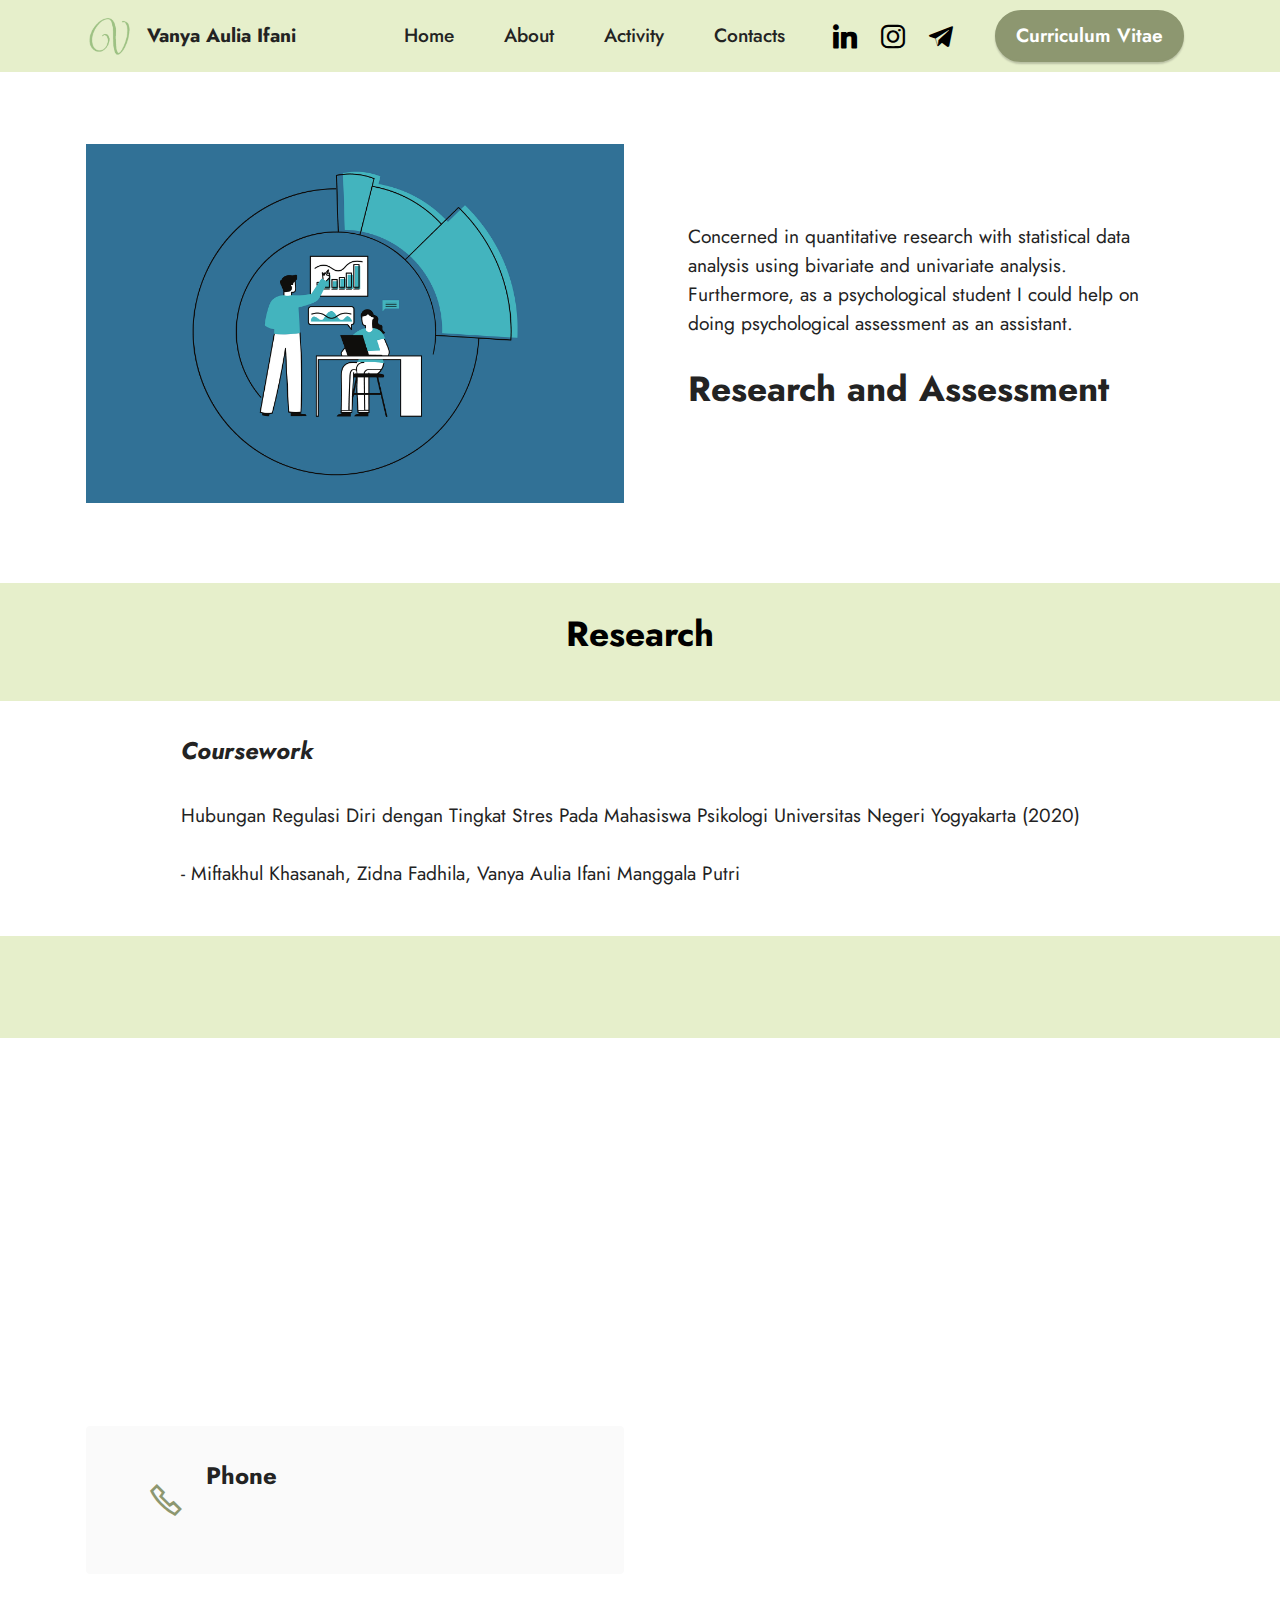
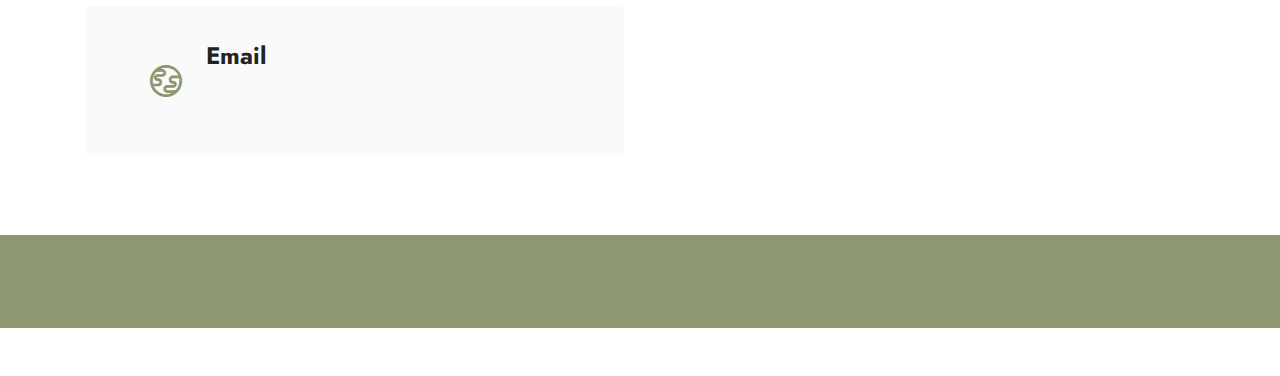
<file: page1.html>
<!DOCTYPE html>
<html  >
<head>
  <!-- Site made with Mobirise Website Builder v5.6.0, https://mobirise.com -->
  <meta charset="UTF-8">
  <meta http-equiv="X-UA-Compatible" content="IE=edge">
  <meta name="generator" content="Mobirise v5.6.0, mobirise.com">
  <meta name="viewport" content="width=device-width, initial-scale=1, minimum-scale=1">
  <link rel="shortcut icon" href="assets/images/v-2.png" type="image/x-icon">
  <meta name="description" content="">
  
  
  <title>Research and Assessment</title>
  <link rel="stylesheet" href="assets/web/assets/mobirise-icons2/mobirise2.css">
  <link rel="stylesheet" href="assets/bootstrap/css/bootstrap.min.css">
  <link rel="stylesheet" href="assets/bootstrap/css/bootstrap-grid.min.css">
  <link rel="stylesheet" href="assets/bootstrap/css/bootstrap-reboot.min.css">
  <link rel="stylesheet" href="assets/animatecss/animate.css">
  <link rel="stylesheet" href="assets/dropdown/css/style.css">
  <link rel="stylesheet" href="assets/socicon/css/styles.css">
  <link rel="stylesheet" href="assets/theme/css/style.css">
  <link rel="preload" href="https://fonts.googleapis.com/css?family=Jost:100,200,300,400,500,600,700,800,900,100i,200i,300i,400i,500i,600i,700i,800i,900i&display=swap" as="style" onload="this.onload=null;this.rel='stylesheet'">
  <noscript><link rel="stylesheet" href="https://fonts.googleapis.com/css?family=Jost:100,200,300,400,500,600,700,800,900,100i,200i,300i,400i,500i,600i,700i,800i,900i&display=swap"></noscript>
  <link rel="preload" as="style" href="assets/mobirise/css/mbr-additional.css"><link rel="stylesheet" href="assets/mobirise/css/mbr-additional.css" type="text/css">
  
  
  
  
</head>
<body>
  
  <section data-bs-version="5.1" class="menu menu2 cid-sZuOugklMZ" once="menu" id="menu2-6">
    
    <nav class="navbar navbar-dropdown navbar-expand-lg">
        <div class="container">
            <div class="navbar-brand">
                <span class="navbar-logo">
                    <a href="https://mobiri.se">
                        <img src="assets/images/v-2.png" alt="Mobirise" style="height: 3rem;">
                    </a>
                </span>
                <span class="navbar-caption-wrap"><a class="navbar-caption text-black display-7" href="https://mobiri.se">Vanya Aulia Ifani</a></span>
            </div>
            <button class="navbar-toggler" type="button" data-toggle="collapse" data-bs-toggle="collapse" data-target="#navbarSupportedContent" data-bs-target="#navbarSupportedContent" aria-controls="navbarNavAltMarkup" aria-expanded="false" aria-label="Toggle navigation">
                <div class="hamburger">
                    <span></span>
                    <span></span>
                    <span></span>
                    <span></span>
                </div>
            </button>
            <div class="collapse navbar-collapse" id="navbarSupportedContent">
                <ul class="navbar-nav nav-dropdown" data-app-modern-menu="true"><li class="nav-item"><a class="nav-link link text-black text-primary display-4" href="index.html#top">Home</a></li>
                    <li class="nav-item"><a class="nav-link link text-black text-primary display-4" href="index.html#features17-i">About</a></li>
                    <li class="nav-item"><a class="nav-link link text-black text-primary display-4" href="index.html#features5-4">Activity</a>
                    </li><li class="nav-item"><a class="nav-link link text-black text-primary display-4" href="index.html#contacts3-0">Contacts</a></li></ul>
                <div class="icons-menu">
                    <a class="iconfont-wrapper" href="https://www.linkedin.com/in/vanya-aulia-ifani-manggala-putri-a169bb225" target="_blank">
                        <span class="p-2 mbr-iconfont socicon-linkedin socicon"></span>
                    </a>
                    <a class="iconfont-wrapper" href="https://www.instagram.com/vanyaauliaifani/" target="_blank">
                        <span class="p-2 mbr-iconfont socicon-instagram socicon"></span>
                    </a>
                    <a class="iconfont-wrapper" href="https://telegram.me/vanyaauliaifani" target="_blank">
                        <span class="p-2 mbr-iconfont socicon-telegram socicon"></span>
                    </a>
                    
                </div>
                <div class="navbar-buttons mbr-section-btn"><a class="btn btn-primary display-4" href="https://drive.google.com/file/d/1ijaq96WJhprDkSc1dAlriEiR_4L5zjQV/view?usp=sharing" target="_blank">Curriculum Vitae</a></div>
            </div>
        </div>
    </nav>
</section>

<section data-bs-version="5.1" class="testimonials1 cid-sZuP09D1lE" id="testimonials1-c">
    

    
    <div class="container">
        
        <div class="row align-items-center">
            <div class="col-12 col-md-6">
                <div class="image-wrapper">
                    <img src="assets/images/mbr.png" alt="Mobirise">
                </div>
            </div>
            <div class="col-12 col-md">
                <div class="text-wrapper">
                    <p class="mbr-text mbr-fonts-style mb-4 display-7">Concerned in quantitative research with statistical data analysis using bivariate and univariate analysis. Furthermore, as a psychological student I could help on doing psychological assessment as an assistant. </p>
                    <p class="name mbr-fonts-style mb-1 display-1"><strong>Research and Assessment</strong></p>
                    <p class="position mbr-fonts-style display-4"></p>
                </div>
            </div>
        </div>
    </div>
</section>

<section data-bs-version="5.1" class="info3 cid-sZuSqC4aHU" id="info3-g">

    

    

    <div class="container">
        <div class="row justify-content-center">
            <div class="card col-12 col-lg-10">
                <div class="card-wrapper">
                    <div class="card-box align-center">
                        <h4 class="card-title mbr-fonts-style align-center mb-4 display-1">
                            <strong>Research</strong></h4>
                        
                        
                    </div>
                </div>
            </div>
        </div>
    </div>
</section>

<section data-bs-version="5.1" class="content5 cid-sZuS6jCg0R" id="content5-e">
    
    <div class="container">
        <div class="row justify-content-center">
            <div class="col-md-12 col-lg-10">
                
                <h4 class="mbr-section-subtitle mbr-fonts-style mb-4 display-5"><strong><em>Coursework</em></strong></h4>
                <p class="mbr-text mbr-fonts-style display-7">Hubungan Regulasi Diri dengan Tingkat Stres Pada Mahasiswa Psikologi Universitas Negeri Yogyakarta (2020)<br><br>- Miftakhul Khasanah, Zidna Fadhila, Vanya Aulia Ifani Manggala Putri</p>
            </div>
        </div>
    </div>
</section>

<section data-bs-version="5.1" class="content4 cid-sZuUEImjSy" id="content4-h">
    
    
    <div class="container">
        <div class="row justify-content-center">
            <div class="title col-md-12 col-lg-10">
                <h3 class="mbr-section-title mbr-fonts-style align-center mb-4 display-1">
                    <strong>Assessment</strong></h3>
                
                
            </div>
        </div>
    </div>
</section>

<section data-bs-version="5.1" class="content5 cid-sZuS7ja72E" id="content5-f">
    
    <div class="container">
        <div class="row justify-content-center">
            <div class="col-md-12 col-lg-10">
                
                <h4 class="mbr-section-subtitle mbr-fonts-style mb-4 display-5"><strong><em>
                    Clinical and Educational Setting</em></strong></h4>
                <p class="mbr-text mbr-fonts-style display-7">
                    Have an interest on doing psychological assessment, such as intelligence test, interest and aptitude test, also the other psychological test. Start on February 2022 to next year, I am also affiliate as&nbsp;Psychology Laboratory Assistant on Laboratorium Psikologi Universitas Negeri Yogyakarta. From this experience I learn a lot about psychological test under supervision of the head of laboratory and open up to some opportunities.</p>
            </div>
        </div>
    </div>
</section>

<section data-bs-version="5.1" class="contacts3 map1 cid-sZuOujr7ve" id="contacts3-a">

    
    
    <div class="container">
        <div class="mbr-section-head">
            <h3 class="mbr-section-title mbr-fonts-style align-center mb-0 display-2">
                <strong>Contact me!</strong></h3>
            
        </div>
        <div class="row justify-content-center mt-4">
            <div class="card col-12 col-md-6">
                <div class="card-wrapper">
                    <div class="image-wrapper">
                        <span class="mbr-iconfont mobi-mbri-phone mobi-mbri"></span>
                    </div>
                    <div class="text-wrapper">
                        <h6 class="card-title mbr-fonts-style mb-1 display-5">
                            <strong>Phone</strong>
                        </h6>
                        <p class="mbr-text mbr-fonts-style display-7">+62 856 4747 3868</p>
                    </div>
                </div>
                <div class="card-wrapper">
                    <div class="image-wrapper">
                        <span class="mbr-iconfont mobi-mbri-globe mobi-mbri"></span>
                    </div>
                    <div class="text-wrapper">
                        <h6 class="card-title mbr-fonts-style mb-1 display-5">
                            <strong>Email</strong>
                        </h6>
                        <p class="mbr-text mbr-fonts-style display-7">vanyaauliaifani@gmail.com</p>
                    </div>
                </div>
            </div>
            <div class="map-wrapper col-12 col-md-6">
                <div class="google-map"><iframe frameborder="0" style="border:0" src="https://www.google.com/maps/embed?pb=!1m18!1m12!1m3!1d1976.5712933989823!2d110.38643635872195!3d-7.7747013999999925!2m3!1f0!2f0!3f0!3m2!1i1024!2i768!4f13.1!3m3!1m2!1s0x2e7a59c82673464b%3A0xdf19e17fa20a007e!2sFaculty%20of%20Education%20-%20UNY!5e0!3m2!1sen!2sus!4v1645861557945!5m2!1sen!2sus" allowfullscreen=""></iframe></div>
            </div>
        </div>
    </div>
</section>

<section data-bs-version="5.1" class="footer3 cid-sZuOukuu7X" once="footers" id="footer3-b">

    

    

    <div class="container">
        <div class="media-container-row align-center mbr-white">
            
            
            <div class="row row-copirayt">
                <p class="mbr-text mb-0 mbr-fonts-style mbr-white align-center display-7">
                    © Copyright 2022 Vanya Aulia Ifani Manggala Putri. All Rights Reserved.
                </p>
            </div>
        </div>
    </div>
</section><section style="background-color: #fff; font-family: -apple-system, BlinkMacSystemFont, 'Segoe UI', 'Roboto', 'Helvetica Neue', Arial, sans-serif; color:#aaa; font-size:12px; padding: 0; align-items: center; display: flex;"><a href="https://mobirise.site/g" style="flex: 1 1; height: 3rem; padding-left: 1rem;"></a><p style="flex: 0 0 auto; margin:0; padding-right:1rem;"><a href="https://mobirise.site/i" style="color:#aaa;">Made with Mobirise</a> website creator</p></section><script src="assets/bootstrap/js/bootstrap.bundle.min.js"></script>  <script src="assets/smoothscroll/smooth-scroll.js"></script>  <script src="assets/ytplayer/index.js"></script>  <script src="assets/dropdown/js/navbar-dropdown.js"></script>  <script src="assets/theme/js/script.js"></script>  
  
  
 <div id="scrollToTop" class="scrollToTop mbr-arrow-up"><a style="text-align: center;"><i class="mbr-arrow-up-icon mbr-arrow-up-icon-cm cm-icon cm-icon-smallarrow-up"></i></a></div>
    <input name="animation" type="hidden">
  </body>
</html>
</file>
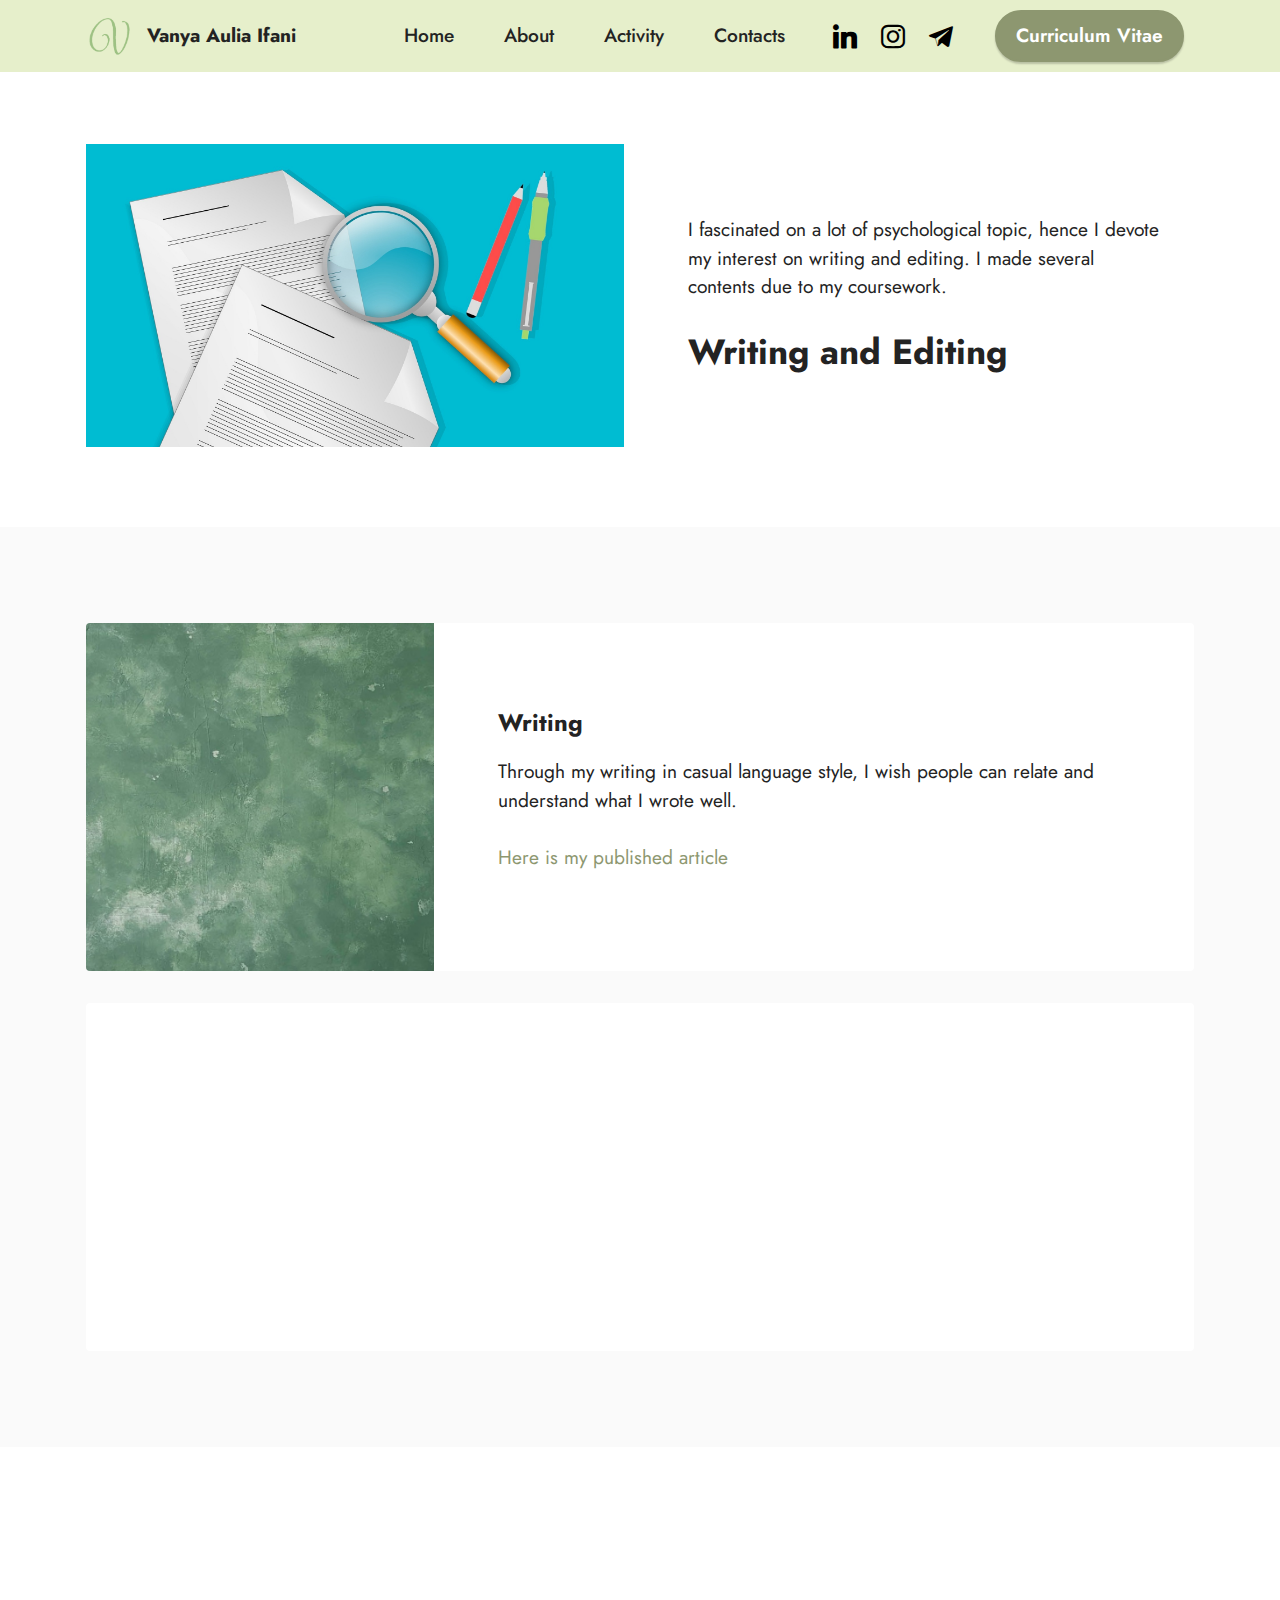
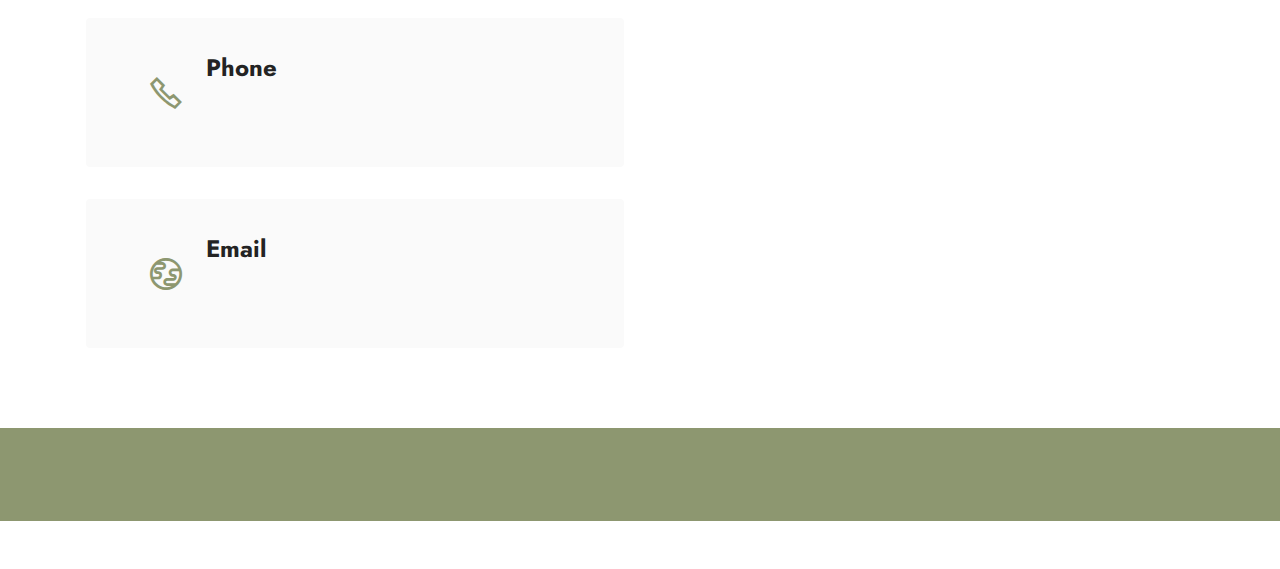
<file: page2.html>
<!DOCTYPE html>
<html  >
<head>
  <!-- Site made with Mobirise Website Builder v5.6.0, https://mobirise.com -->
  <meta charset="UTF-8">
  <meta http-equiv="X-UA-Compatible" content="IE=edge">
  <meta name="generator" content="Mobirise v5.6.0, mobirise.com">
  <meta name="viewport" content="width=device-width, initial-scale=1, minimum-scale=1">
  <link rel="shortcut icon" href="assets/images/v-2.png" type="image/x-icon">
  <meta name="description" content="">
  
  
  <title>Writing and Editing</title>
  <link rel="stylesheet" href="assets/web/assets/mobirise-icons2/mobirise2.css">
  <link rel="stylesheet" href="assets/bootstrap/css/bootstrap.min.css">
  <link rel="stylesheet" href="assets/bootstrap/css/bootstrap-grid.min.css">
  <link rel="stylesheet" href="assets/bootstrap/css/bootstrap-reboot.min.css">
  <link rel="stylesheet" href="assets/animatecss/animate.css">
  <link rel="stylesheet" href="assets/dropdown/css/style.css">
  <link rel="stylesheet" href="assets/socicon/css/styles.css">
  <link rel="stylesheet" href="assets/theme/css/style.css">
  <link rel="preload" href="https://fonts.googleapis.com/css?family=Jost:100,200,300,400,500,600,700,800,900,100i,200i,300i,400i,500i,600i,700i,800i,900i&display=swap" as="style" onload="this.onload=null;this.rel='stylesheet'">
  <noscript><link rel="stylesheet" href="https://fonts.googleapis.com/css?family=Jost:100,200,300,400,500,600,700,800,900,100i,200i,300i,400i,500i,600i,700i,800i,900i&display=swap"></noscript>
  <link rel="preload" as="style" href="assets/mobirise/css/mbr-additional.css"><link rel="stylesheet" href="assets/mobirise/css/mbr-additional.css" type="text/css">
  
  
  
  
</head>
<body>
  
  <section data-bs-version="5.1" class="menu menu2 cid-sZuZnCgPD5" once="menu" id="menu2-p">
    
    <nav class="navbar navbar-dropdown navbar-expand-lg">
        <div class="container">
            <div class="navbar-brand">
                <span class="navbar-logo">
                    <a href="https://mobiri.se">
                        <img src="assets/images/v-2.png" alt="Mobirise" style="height: 3rem;">
                    </a>
                </span>
                <span class="navbar-caption-wrap"><a class="navbar-caption text-black display-7" href="https://mobiri.se">Vanya Aulia Ifani</a></span>
            </div>
            <button class="navbar-toggler" type="button" data-toggle="collapse" data-bs-toggle="collapse" data-target="#navbarSupportedContent" data-bs-target="#navbarSupportedContent" aria-controls="navbarNavAltMarkup" aria-expanded="false" aria-label="Toggle navigation">
                <div class="hamburger">
                    <span></span>
                    <span></span>
                    <span></span>
                    <span></span>
                </div>
            </button>
            <div class="collapse navbar-collapse" id="navbarSupportedContent">
                <ul class="navbar-nav nav-dropdown" data-app-modern-menu="true"><li class="nav-item"><a class="nav-link link text-black text-primary display-4" href="index.html#top">Home</a></li>
                    <li class="nav-item"><a class="nav-link link text-black text-primary display-4" href="index.html#features17-i">About</a></li>
                    <li class="nav-item"><a class="nav-link link text-black text-primary display-4" href="index.html#features5-4">Activity</a>
                    </li><li class="nav-item"><a class="nav-link link text-black text-primary display-4" href="index.html#contacts3-0">Contacts</a></li></ul>
                <div class="icons-menu">
                    <a class="iconfont-wrapper" href="https://www.linkedin.com/in/vanya-aulia-ifani-manggala-putri-a169bb225" target="_blank">
                        <span class="p-2 mbr-iconfont socicon-linkedin socicon"></span>
                    </a>
                    <a class="iconfont-wrapper" href="https://www.instagram.com/vanyaauliaifani/" target="_blank">
                        <span class="p-2 mbr-iconfont socicon-instagram socicon"></span>
                    </a>
                    <a class="iconfont-wrapper" href="https://telegram.me/vanyaauliaifani" target="_blank">
                        <span class="p-2 mbr-iconfont socicon-telegram socicon"></span>
                    </a>
                    
                </div>
                <div class="navbar-buttons mbr-section-btn"><a class="btn btn-primary display-4" href="https://drive.google.com/file/d/1ijaq96WJhprDkSc1dAlriEiR_4L5zjQV/view?usp=sharing" target="_blank">Curriculum Vitae</a></div>
            </div>
        </div>
    </nav>
</section>

<section data-bs-version="5.1" class="testimonials1 cid-sZuZnCQc07" id="testimonials1-q">
    

    
    <div class="container">
        
        <div class="row align-items-center">
            <div class="col-12 col-md-6">
                <div class="image-wrapper">
                    <img src="assets/images/mbr-1.jpeg" alt="Mobirise">
                </div>
            </div>
            <div class="col-12 col-md">
                <div class="text-wrapper">
                    <p class="mbr-text mbr-fonts-style mb-4 display-7">I fascinated on a lot of psychological topic, hence I devote my interest on writing and editing. I made several contents due to my coursework.</p>
                    <p class="name mbr-fonts-style mb-1 display-1"><strong>Writing and Editing</strong></p>
                    
                </div>
            </div>
        </div>
    </div>
</section>

<section data-bs-version="5.1" class="team2 cid-sZv1axRwj9" xmlns="http://www.w3.org/1999/html" id="team2-x">
    
    
    <div class="container">
        <div class="card">
            <div class="card-wrapper">
                <div class="row align-items-center">
                    <div class="col-12 col-md-4">
                        <div class="image-wrapper">
                            <img src="assets/images/green-photography-background.jpeg" alt="Mobirise">
                        </div>
                    </div>
                    <div class="col-12 col-md">
                        <div class="card-box">
                            <h5 class="card-title mbr-fonts-style m-0 mb-3 display-5">
                                <strong>Writing</strong></h5>
                            
                            <p class="mbr-text mbr-fonts-style display-7">Through my writing in casual language style, I wish people&nbsp;can relate and understand what I wrote well.<br><br><a href="https://www.hipwee.com/narasi/efek-self-soothing-tak-apa-apa-semua-tak-harus-selalu-baik-baik-saja/" class="text-primary" target="_blank">Here is my published article</a></p>
                            
                        </div>
                    </div>
                </div>
            </div>
        </div>
        <div class="card">
            <div class="card-wrapper">
                <div class="row align-items-center">
                    <div class="col-12 col-md-4">
                        <div class="image-wrapper">
                            <img src="assets/images/green-photography-background.jpeg" alt="Mobirise">
                        </div>
                    </div>
                    <div class="col-12 col-md">
                        <div class="card-box">
                            <h5 class="card-title mbr-fonts-style m-0 mb-3 display-5">
                                <strong>Editing</strong></h5>
                            
                            <p class="mbr-text mbr-fonts-style display-7"></p><p>I always happy for making psychoeducation using my editing skill. I uploaded it on my instagram account and I hope my content that based on journal can be accessed by my followers.</p><p><br></p><p><a href="https://drive.google.com/drive/folders/1qwIcmQxEks8c776U-HPGwaFYifAmYs01?usp=sharing" class="text-primary" target="_blank">Here is some picture of my contents&nbsp;</a><br><br><br></p><p></p>
                            
                        </div>
                    </div>
                </div>
            </div>
        </div>
        
    </div>
</section>

<section data-bs-version="5.1" class="contacts3 map1 cid-sZuZnFmCO1" id="contacts3-v">

    
    
    <div class="container">
        <div class="mbr-section-head">
            <h3 class="mbr-section-title mbr-fonts-style align-center mb-0 display-2">
                <strong>Contact me!</strong></h3>
            
        </div>
        <div class="row justify-content-center mt-4">
            <div class="card col-12 col-md-6">
                <div class="card-wrapper">
                    <div class="image-wrapper">
                        <span class="mbr-iconfont mobi-mbri-phone mobi-mbri"></span>
                    </div>
                    <div class="text-wrapper">
                        <h6 class="card-title mbr-fonts-style mb-1 display-5">
                            <strong>Phone</strong>
                        </h6>
                        <p class="mbr-text mbr-fonts-style display-7">+62 856 4747 3868</p>
                    </div>
                </div>
                <div class="card-wrapper">
                    <div class="image-wrapper">
                        <span class="mbr-iconfont mobi-mbri-globe mobi-mbri"></span>
                    </div>
                    <div class="text-wrapper">
                        <h6 class="card-title mbr-fonts-style mb-1 display-5">
                            <strong>Email</strong>
                        </h6>
                        <p class="mbr-text mbr-fonts-style display-7">vanyaauliaifani@gmail.com</p>
                    </div>
                </div>
            </div>
            <div class="map-wrapper col-12 col-md-6">
                <div class="google-map"><iframe frameborder="0" style="border:0" src="https://www.google.com/maps/embed?pb=!1m18!1m12!1m3!1d1976.5712933989823!2d110.38643635872195!3d-7.7747013999999925!2m3!1f0!2f0!3f0!3m2!1i1024!2i768!4f13.1!3m3!1m2!1s0x2e7a59c82673464b%3A0xdf19e17fa20a007e!2sFaculty%20of%20Education%20-%20UNY!5e0!3m2!1sen!2sus!4v1645861557945!5m2!1sen!2sus" allowfullscreen=""></iframe></div>
            </div>
        </div>
    </div>
</section>

<section data-bs-version="5.1" class="footer3 cid-sZuZnGgMCj" once="footers" id="footer3-w">

    

    

    <div class="container">
        <div class="media-container-row align-center mbr-white">
            
            
            <div class="row row-copirayt">
                <p class="mbr-text mb-0 mbr-fonts-style mbr-white align-center display-7">
                    © Copyright 2022 Vanya Aulia Ifani Manggala Putri. All Rights Reserved.
                </p>
            </div>
        </div>
    </div>
</section><section style="background-color: #fff; font-family: -apple-system, BlinkMacSystemFont, 'Segoe UI', 'Roboto', 'Helvetica Neue', Arial, sans-serif; color:#aaa; font-size:12px; padding: 0; align-items: center; display: flex;"><a href="https://mobirise.site/b" style="flex: 1 1; height: 3rem; padding-left: 1rem;"></a><p style="flex: 0 0 auto; margin:0; padding-right:1rem;"><a href="https://mobirise.site/d" style="color:#aaa;">The page</a> was started with Mobirise</p></section><script src="assets/bootstrap/js/bootstrap.bundle.min.js"></script>  <script src="assets/smoothscroll/smooth-scroll.js"></script>  <script src="assets/ytplayer/index.js"></script>  <script src="assets/dropdown/js/navbar-dropdown.js"></script>  <script src="assets/theme/js/script.js"></script>  
  
  
 <div id="scrollToTop" class="scrollToTop mbr-arrow-up"><a style="text-align: center;"><i class="mbr-arrow-up-icon mbr-arrow-up-icon-cm cm-icon cm-icon-smallarrow-up"></i></a></div>
    <input name="animation" type="hidden">
  </body>
</html>
</file>
<file: assets/web/assets/mobirise-icons2/mobirise2.css>
@font-face {
  font-family: 'Moririse2';
  font-display: swap;
  src:  url('mobirise2.eot?f2bix4');
  src:  url('mobirise2.eot?f2bix4#iefix') format('embedded-opentype'),
    url('mobirise2.ttf?f2bix4') format('truetype'),
    url('mobirise2.woff?f2bix4') format('woff'),
    url('mobirise2.svg?f2bix4#mobirise2') format('svg');
  font-weight: normal;
  font-style: normal;
}

[class^="mobi-"], [class*=" mobi-"] {
  /* use !important to prevent issues with browser extensions that change fonts */
  font-family: 'Moririse2' !important;
  speak: none;
  font-style: normal;
  font-weight: normal;
  font-variant: normal;
  text-transform: none;
  line-height: 1;

  /* Better Font Rendering =========== */
  -webkit-font-smoothing: antialiased;
  -moz-osx-font-smoothing: grayscale;
}

.mobi-mbri-add-submenu:before {
  content: "\e900";
}
.mobi-mbri-alert:before {
  content: "\e901";
}
.mobi-mbri-align-center:before {
  content: "\e902";
}
.mobi-mbri-align-justify:before {
  content: "\e903";
}
.mobi-mbri-align-left:before {
  content: "\e904";
}
.mobi-mbri-align-right:before {
  content: "\e905";
}
.mobi-mbri-android:before {
  content: "\e906";
}
.mobi-mbri-apple:before {
  content: "\e907";
}
.mobi-mbri-arrow-down:before {
  content: "\e908";
}
.mobi-mbri-arrow-next:before {
  content: "\e909";
}
.mobi-mbri-arrow-prev:before {
  content: "\e90a";
}
.mobi-mbri-arrow-up:before {
  content: "\e90b";
}
.mobi-mbri-bold:before {
  content: "\e90c";
}
.mobi-mbri-bookmark:before {
  content: "\e90d";
}
.mobi-mbri-bootstrap:before {
  content: "\e90e";
}
.mobi-mbri-briefcase:before {
  content: "\e90f";
}
.mobi-mbri-browse:before {
  content: "\e910";
}
.mobi-mbri-bulleted-list:before {
  content: "\e911";
}
.mobi-mbri-calendar:before {
  content: "\e912";
}
.mobi-mbri-camera:before {
  content: "\e913";
}
.mobi-mbri-cart-add:before {
  content: "\e914";
}
.mobi-mbri-cart-full:before {
  content: "\e915";
}
.mobi-mbri-cash:before {
  content: "\e916";
}
.mobi-mbri-change-style:before {
  content: "\e917";
}
.mobi-mbri-chat:before {
  content: "\e918";
}
.mobi-mbri-clock:before {
  content: "\e919";
}
.mobi-mbri-close:before {
  content: "\e91a";
}
.mobi-mbri-cloud:before {
  content: "\e91b";
}
.mobi-mbri-code:before {
  content: "\e91c";
}
.mobi-mbri-contact-form:before {
  content: "\e91d";
}
.mobi-mbri-credit-card:before {
  content: "\e91e";
}
.mobi-mbri-cursor-click:before {
  content: "\e91f";
}
.mobi-mbri-cust-feedback:before {
  content: "\e920";
}
.mobi-mbri-database:before {
  content: "\e921";
}
.mobi-mbri-delivery:before {
  content: "\e922";
}
.mobi-mbri-desktop:before {
  content: "\e923";
}
.mobi-mbri-devices:before {
  content: "\e924";
}
.mobi-mbri-down:before {
  content: "\e925";
}
.mobi-mbri-download-2:before {
  content: "\e926";
}
.mobi-mbri-download:before {
  content: "\e927";
}
.mobi-mbri-drag-n-drop-2:before {
  content: "\e928";
}
.mobi-mbri-drag-n-drop:before {
  content: "\e929";
}
.mobi-mbri-edit-2:before {
  content: "\e92a";
}
.mobi-mbri-edit:before {
  content: "\e92b";
}
.mobi-mbri-error:before {
  content: "\e92c";
}
.mobi-mbri-extension:before {
  content: "\e92d";
}
.mobi-mbri-features:before {
  content: "\e92e";
}
.mobi-mbri-file:before {
  content: "\e92f";
}
.mobi-mbri-flag:before {
  content: "\e930";
}
.mobi-mbri-folder:before {
  content: "\e931";
}
.mobi-mbri-gift:before {
  content: "\e932";
}
.mobi-mbri-github:before {
  content: "\e933";
}
.mobi-mbri-globe-2:before {
  content: "\e934";
}
.mobi-mbri-globe:before {
  content: "\e935";
}
.mobi-mbri-growing-chart:before {
  content: "\e936";
}
.mobi-mbri-hearth:before {
  content: "\e937";
}
.mobi-mbri-help:before {
  content: "\e938";
}
.mobi-mbri-home:before {
  content: "\e939";
}
.mobi-mbri-hot-cup:before {
  content: "\e93a";
}
.mobi-mbri-idea:before {
  content: "\e93b";
}
.mobi-mbri-image-gallery:before {
  content: "\e93c";
}
.mobi-mbri-image-slider:before {
  content: "\e93d";
}
.mobi-mbri-info:before {
  content: "\e93e";
}
.mobi-mbri-italic:before {
  content: "\e93f";
}
.mobi-mbri-key:before {
  content: "\e940";
}
.mobi-mbri-laptop:before {
  content: "\e941";
}
.mobi-mbri-layers:before {
  content: "\e942";
}
.mobi-mbri-left-right:before {
  content: "\e943";
}
.mobi-mbri-left:before {
  content: "\e944";
}
.mobi-mbri-letter:before {
  content: "\e945";
}
.mobi-mbri-like:before {
  content: "\e946";
}
.mobi-mbri-link:before {
  content: "\e947";
}
.mobi-mbri-lock:before {
  content: "\e948";
}
.mobi-mbri-login:before {
  content: "\e949";
}
.mobi-mbri-logout:before {
  content: "\e94a";
}
.mobi-mbri-magic-stick:before {
  content: "\e94b";
}
.mobi-mbri-map-pin:before {
  content: "\e94c";
}
.mobi-mbri-menu:before {
  content: "\e94d";
}
.mobi-mbri-mobile-2:before {
  content: "\e94e";
}
.mobi-mbri-mobile-horizontal:before {
  content: "\e94f";
}
.mobi-mbri-mobile:before {
  content: "\e950";
}
.mobi-mbri-mobirise:before {
  content: "\e951";
}
.mobi-mbri-more-horizontal:before {
  content: "\e952";
}
.mobi-mbri-more-vertical:before {
  content: "\e953";
}
.mobi-mbri-music:before {
  content: "\e954";
}
.mobi-mbri-new-file:before {
  content: "\e955";
}
.mobi-mbri-numbered-list:before {
  content: "\e956";
}
.mobi-mbri-opened-folder:before {
  content: "\e957";
}
.mobi-mbri-pages:before {
  content: "\e958";
}
.mobi-mbri-paper-plane:before {
  content: "\e959";
}
.mobi-mbri-paperclip:before {
  content: "\e95a";
}
.mobi-mbri-phone:before {
  content: "\e95b";
}
.mobi-mbri-photo:before {
  content: "\e95c";
}
.mobi-mbri-photos:before {
  content: "\e95d";
}
.mobi-mbri-pin:before {
  content: "\e95e";
}
.mobi-mbri-play:before {
  content: "\e95f";
}
.mobi-mbri-plus:before {
  content: "\e960";
}
.mobi-mbri-preview:before {
  content: "\e961";
}
.mobi-mbri-print:before {
  content: "\e962";
}
.mobi-mbri-protect:before {
  content: "\e963";
}
.mobi-mbri-question:before {
  content: "\e964";
}
.mobi-mbri-quote-left:before {
  content: "\e965";
}
.mobi-mbri-quote-right:before {
  content: "\e966";
}
.mobi-mbri-redo:before {
  content: "\e967";
}
.mobi-mbri-refresh:before {
  content: "\e968";
}
.mobi-mbri-responsive-2:before {
  content: "\e969";
}
.mobi-mbri-responsive:before {
  content: "\e96a";
}
.mobi-mbri-right:before {
  content: "\e96b";
}
.mobi-mbri-rocket:before {
  content: "\e96c";
}
.mobi-mbri-sad-face:before {
  content: "\e96d";
}
.mobi-mbri-sale:before {
  content: "\e96e";
}
.mobi-mbri-save:before {
  content: "\e96f";
}
.mobi-mbri-search:before {
  content: "\e970";
}
.mobi-mbri-setting-2:before {
  content: "\e971";
}
.mobi-mbri-setting-3:before {
  content: "\e972";
}
.mobi-mbri-setting:before {
  content: "\e973";
}
.mobi-mbri-share:before {
  content: "\e974";
}
.mobi-mbri-shopping-bag:before {
  content: "\e975";
}
.mobi-mbri-shopping-basket:before {
  content: "\e976";
}
.mobi-mbri-shopping-cart:before {
  content: "\e977";
}
.mobi-mbri-sites:before {
  content: "\e978";
}
.mobi-mbri-smile-face:before {
  content: "\e979";
}
.mobi-mbri-speed:before {
  content: "\e97a";
}
.mobi-mbri-star:before {
  content: "\e97b";
}
.mobi-mbri-success:before {
  content: "\e97c";
}
.mobi-mbri-sun:before {
  content: "\e97d";
}
.mobi-mbri-sun2:before {
  content: "\e97e";
}
.mobi-mbri-tablet-vertical:before {
  content: "\e97f";
}
.mobi-mbri-tablet:before {
  content: "\e980";
}
.mobi-mbri-target:before {
  content: "\e981";
}
.mobi-mbri-timer:before {
  content: "\e982";
}
.mobi-mbri-to-ftp:before {
  content: "\e983";
}
.mobi-mbri-to-local-drive:before {
  content: "\e984";
}
.mobi-mbri-touch-swipe:before {
  content: "\e985";
}
.mobi-mbri-touch:before {
  content: "\e986";
}
.mobi-mbri-trash:before {
  content: "\e987";
}
.mobi-mbri-underline:before {
  content: "\e988";
}
.mobi-mbri-undo:before {
  content: "\e989";
}
.mobi-mbri-unlink:before {
  content: "\e98a";
}
.mobi-mbri-unlock:before {
  content: "\e98b";
}
.mobi-mbri-up-down:before {
  content: "\e98c";
}
.mobi-mbri-up:before {
  content: "\e98d";
}
.mobi-mbri-update:before {
  content: "\e98e";
}
.mobi-mbri-upload-2:before {
  content: "\e98f";
}
.mobi-mbri-upload:before {
  content: "\e990";
}
.mobi-mbri-user-2:before {
  content: "\e991";
}
.mobi-mbri-user:before {
  content: "\e992";
}
.mobi-mbri-users:before {
  content: "\e993";
}
.mobi-mbri-video-play:before {
  content: "\e994";
}
.mobi-mbri-video:before {
  content: "\e995";
}
.mobi-mbri-watch:before {
  content: "\e996";
}
.mobi-mbri-website-theme-2:before {
  content: "\e997";
}
.mobi-mbri-website-theme:before {
  content: "\e998";
}
.mobi-mbri-wifi:before {
  content: "\e999";
}
.mobi-mbri-windows:before {
  content: "\e99a";
}
.mobi-mbri-zoom-in:before {
  content: "\e99b";
}
.mobi-mbri-zoom-out:before {
  content: "\e99c";
}
</file>
<file: assets/dropdown/css/style.css>
.navbar-dropdown {
  left: 0;
  padding: 0;
  position: absolute;
  right: 0;
  top: 0;
  transition: all 0.45s ease;
  z-index: 1030;
  background: #282828; }
  .navbar-dropdown .navbar-logo {
    margin-right: 0.8rem;
    transition: margin 0.3s ease-in-out;
    vertical-align: middle; }
    .navbar-dropdown .navbar-logo img {
      height: 3.125rem;
      transition: all 0.3s ease-in-out; }
    .navbar-dropdown .navbar-logo.mbr-iconfont {
      font-size: 3.125rem;
      line-height: 3.125rem; }
  .navbar-dropdown .navbar-caption {
    font-weight: 700;
    white-space: normal;
    vertical-align: -4px;
    line-height: 3.125rem !important; }
    .navbar-dropdown .navbar-caption, .navbar-dropdown .navbar-caption:hover {
      color: inherit;
      text-decoration: none; }
  .navbar-dropdown .mbr-iconfont + .navbar-caption {
    vertical-align: -1px; }
  .navbar-dropdown.navbar-fixed-top {
    position: fixed; }
  .navbar-dropdown .navbar-brand span {
    vertical-align: -4px; }
  .navbar-dropdown.bg-color.transparent {
    background: none; }
  .navbar-dropdown.navbar-short .navbar-brand {
    padding: 0.625rem 0; }
    .navbar-dropdown.navbar-short .navbar-brand span {
      vertical-align: -1px; }
  .navbar-dropdown.navbar-short .navbar-caption {
    line-height: 2.375rem !important;
    vertical-align: -2px; }
  .navbar-dropdown.navbar-short .navbar-logo {
    margin-right: 0.5rem; }
    .navbar-dropdown.navbar-short .navbar-logo img {
      height: 2.375rem; }
    .navbar-dropdown.navbar-short .navbar-logo.mbr-iconfont {
      font-size: 2.375rem;
      line-height: 2.375rem; }
  .navbar-dropdown.navbar-short .mbr-table-cell {
    height: 3.625rem; }
  .navbar-dropdown .navbar-close {
    left: 0.6875rem;
    position: fixed;
    top: 0.75rem;
    z-index: 1000; }
  .navbar-dropdown .hamburger-icon {
    content: "";
    display: inline-block;
    vertical-align: middle;
    width: 16px;
    -webkit-box-shadow: 0 -6px 0 1px #282828,0 0 0 1px #282828,0 6px 0 1px #282828;
    -moz-box-shadow: 0 -6px 0 1px #282828,0 0 0 1px #282828,0 6px 0 1px #282828;
    box-shadow: 0 -6px 0 1px #282828,0 0 0 1px #282828,0 6px 0 1px #282828; }

.dropdown-menu .dropdown-toggle[data-toggle="dropdown-submenu"]::after {
  border-bottom: 0.35em solid transparent;
  border-left: 0.35em solid;
  border-right: 0;
  border-top: 0.35em solid transparent;
  margin-left: 0.3rem; }

.dropdown-menu .dropdown-item:focus {
  outline: 0; }

.nav-dropdown {
  font-size: 0.75rem;
  font-weight: 500;
  height: auto !important; }
  .nav-dropdown .nav-btn {
    padding-left: 1rem; }
  .nav-dropdown .link {
    margin: .667em 1.667em;
    font-weight: 500;
    padding: 0;
    transition: color .2s ease-in-out; }
    .nav-dropdown .link.dropdown-toggle {
      margin-right: 2.583em; }
      .nav-dropdown .link.dropdown-toggle::after {
        margin-left: .25rem;
        border-top: 0.35em solid;
        border-right: 0.35em solid transparent;
        border-left: 0.35em solid transparent;
        border-bottom: 0; }
      .nav-dropdown .link.dropdown-toggle[aria-expanded="true"] {
        margin: 0;
        padding: 0.667em 3.263em  0.667em 1.667em; }
  .nav-dropdown .link::after,
  .nav-dropdown .dropdown-item::after {
    color: inherit; }
  .nav-dropdown .btn {
    font-size: 0.75rem;
    font-weight: 700;
    letter-spacing: 0;
    margin-bottom: 0;
    padding-left: 1.25rem;
    padding-right: 1.25rem; }
  .nav-dropdown .dropdown-menu {
    border-radius: 0;
    border: 0;
    left: 0;
    margin: 0;
    padding-bottom: 1.25rem;
    padding-top: 1.25rem;
    position: relative; }
  .nav-dropdown .dropdown-submenu {
    margin-left: 0.125rem;
    top: 0; }
  .nav-dropdown .dropdown-item {
    font-weight: 500;
    line-height: 2;
    padding: 0.3846em 4.615em 0.3846em 1.5385em;
    position: relative;
    transition: color .2s ease-in-out, background-color .2s ease-in-out; }
    .nav-dropdown .dropdown-item::after {
      margin-top: -0.3077em;
      position: absolute;
      right: 1.1538em;
      top: 50%; }
    .nav-dropdown .dropdown-item:focus, .nav-dropdown .dropdown-item:hover {
      background: none; }

@media (max-width: 767px) {
  .nav-dropdown.navbar-toggleable-sm {
    bottom: 0;
    display: none;
    left: 0;
    overflow-x: hidden;
    position: fixed;
    top: 0;
    transform: translateX(-100%);
    -ms-transform: translateX(-100%);
    -webkit-transform: translateX(-100%);
    width: 18.75rem;
    z-index: 999; } }
.nav-dropdown.navbar-toggleable-xl {
  bottom: 0;
  display: none;
  left: 0;
  overflow-x: hidden;
  position: fixed;
  top: 0;
  transform: translateX(-100%);
  -ms-transform: translateX(-100%);
  -webkit-transform: translateX(-100%);
  width: 18.75rem;
  z-index: 999; }

.nav-dropdown-sm {
  display: block !important;
  overflow-x: hidden;
  overflow: auto;
  padding-top: 3.875rem; }
  .nav-dropdown-sm::after {
    content: "";
    display: block;
    height: 3rem;
    width: 100%; }
  .nav-dropdown-sm.collapse.in ~ .navbar-close {
    display: block !important; }
  .nav-dropdown-sm.collapsing, .nav-dropdown-sm.collapse.in {
    transform: translateX(0);
    -ms-transform: translateX(0);
    -webkit-transform: translateX(0);
    transition: all 0.25s ease-out;
    -webkit-transition: all 0.25s ease-out;
    background: #282828; }
  .nav-dropdown-sm.collapsing[aria-expanded="false"] {
    transform: translateX(-100%);
    -ms-transform: translateX(-100%);
    -webkit-transform: translateX(-100%); }
  .nav-dropdown-sm .nav-item {
    display: block;
    margin-left: 0 !important;
    padding-left: 0; }
  .nav-dropdown-sm .link,
  .nav-dropdown-sm .dropdown-item {
    border-top: 1px dotted rgba(255, 255, 255, 0.1);
    font-size: 0.8125rem;
    line-height: 1.6;
    margin: 0 !important;
    padding: 0.875rem 2.4rem 0.875rem 1.5625rem !important;
    position: relative;
    white-space: normal; }
    .nav-dropdown-sm .link:focus, .nav-dropdown-sm .link:hover,
    .nav-dropdown-sm .dropdown-item:focus,
    .nav-dropdown-sm .dropdown-item:hover {
      background: rgba(0, 0, 0, 0.2) !important;
      color: #c0a375; }
  .nav-dropdown-sm .nav-btn {
    position: relative;
    padding: 1.5625rem 1.5625rem 0 1.5625rem; }
    .nav-dropdown-sm .nav-btn::before {
      border-top: 1px dotted rgba(255, 255, 255, 0.1);
      content: "";
      left: 0;
      position: absolute;
      top: 0;
      width: 100%; }
    .nav-dropdown-sm .nav-btn + .nav-btn {
      padding-top: 0.625rem; }
      .nav-dropdown-sm .nav-btn + .nav-btn::before {
        display: none; }
  .nav-dropdown-sm .btn {
    padding: 0.625rem 0; }
  .nav-dropdown-sm .dropdown-toggle[data-toggle="dropdown-submenu"]::after {
    margin-left: .25rem;
    border-top: 0.35em solid;
    border-right: 0.35em solid transparent;
    border-left: 0.35em solid transparent;
    border-bottom: 0; }
  .nav-dropdown-sm .dropdown-toggle[data-toggle="dropdown-submenu"][aria-expanded="true"]::after {
    border-top: 0;
    border-right: 0.35em solid transparent;
    border-left: 0.35em solid transparent;
    border-bottom: 0.35em solid; }
  .nav-dropdown-sm .dropdown-menu {
    margin: 0;
    padding: 0;
    position: relative;
    top: 0;
    left: 0;
    width: 100%;
    border: 0;
    float: none;
    border-radius: 0;
    background: none; }
  .nav-dropdown-sm .dropdown-submenu {
    left: 100%;
    margin-left: 0.125rem;
    margin-top: -1.25rem;
    top: 0; }

.navbar-toggleable-sm .nav-dropdown .dropdown-menu {
  position: absolute; }

.navbar-toggleable-sm .nav-dropdown .dropdown-submenu {
  left: 100%;
  margin-left: 0.125rem;
  margin-top: -1.25rem;
  top: 0; }

.navbar-toggleable-sm.opened .nav-dropdown .dropdown-menu {
  position: relative; }

.navbar-toggleable-sm.opened .nav-dropdown .dropdown-submenu {
  left: 0;
  margin-left: 00rem;
  margin-top: 0rem;
  top: 0; }

.is-builder .nav-dropdown.collapsing {
  transition: none !important; }
</file>
<file: assets/socicon/css/styles.css>
@charset "UTF-8";

@font-face {
  font-family: 'Socicon';
  src:  url('../fonts/socicon.eot');
  src:  url('../fonts/socicon.eot?#iefix') format('embedded-opentype'),
    url('../fonts/socicon.woff2') format('woff2'),
    url('../fonts/socicon.ttf') format('truetype'),
    url('../fonts/socicon.woff') format('woff'),
    url('../fonts/socicon.svg#socicon') format('svg');
  font-weight: normal;
  font-style: normal;
  font-display: swap;
}

[data-icon]:before {
  font-family: "socicon" !important;
  content: attr(data-icon);
  font-style: normal !important;
  font-weight: normal !important;
  font-variant: normal !important;
  text-transform: none !important;
  speak: none;
  line-height: 1;
  -webkit-font-smoothing: antialiased;
  -moz-osx-font-smoothing: grayscale;
}

[class^="socicon-"], [class*=" socicon-"] {
  /* use !important to prevent issues with browser extensions that change fonts */
  font-family: 'Socicon' !important;
  speak: none;
  font-style: normal;
  font-weight: normal;
  font-variant: normal;
  text-transform: none;
  line-height: 1;

  /* Better Font Rendering =========== */
  -webkit-font-smoothing: antialiased;
  -moz-osx-font-smoothing: grayscale;
}

.socicon-eitaa:before {
  content: "\e97c";
}
.socicon-soroush:before {
  content: "\e97d";
}
.socicon-bale:before {
  content: "\e97e";
}
.socicon-zazzle:before {
  content: "\e97b";
}
.socicon-society6:before {
  content: "\e97a";
}
.socicon-redbubble:before {
  content: "\e979";
}
.socicon-avvo:before {
  content: "\e978";
}
.socicon-stitcher:before {
  content: "\e977";
}
.socicon-googlehangouts:before {
  content: "\e974";
}
.socicon-dlive:before {
  content: "\e975";
}
.socicon-vsco:before {
  content: "\e976";
}
.socicon-flipboard:before {
  content: "\e973";
}
.socicon-ubuntu:before {
  content: "\e958";
}
.socicon-artstation:before {
  content: "\e959";
}
.socicon-invision:before {
  content: "\e95a";
}
.socicon-torial:before {
  content: "\e95b";
}
.socicon-collectorz:before {
  content: "\e95c";
}
.socicon-seenthis:before {
  content: "\e95d";
}
.socicon-googleplaymusic:before {
  content: "\e95e";
}
.socicon-debian:before {
  content: "\e95f";
}
.socicon-filmfreeway:before {
  content: "\e960";
}
.socicon-gnome:before {
  content: "\e961";
}
.socicon-itchio:before {
  content: "\e962";
}
.socicon-jamendo:before {
  content: "\e963";
}
.socicon-mix:before {
  content: "\e964";
}
.socicon-sharepoint:before {
  content: "\e965";
}
.socicon-tinder:before {
  content: "\e966";
}
.socicon-windguru:before {
  content: "\e967";
}
.socicon-cdbaby:before {
  content: "\e968";
}
.socicon-elementaryos:before {
  content: "\e969";
}
.socicon-stage32:before {
  content: "\e96a";
}
.socicon-tiktok:before {
  content: "\e96b";
}
.socicon-gitter:before {
  content: "\e96c";
}
.socicon-letterboxd:before {
  content: "\e96d";
}
.socicon-threema:before {
  content: "\e96e";
}
.socicon-splice:before {
  content: "\e96f";
}
.socicon-metapop:before {
  content: "\e970";
}
.socicon-naver:before {
  content: "\e971";
}
.socicon-remote:before {
  content: "\e972";
}
.socicon-internet:before {
  content: "\e957";
}
.socicon-moddb:before {
  content: "\e94b";
}
.socicon-indiedb:before {
  content: "\e94c";
}
.socicon-traxsource:before {
  content: "\e94d";
}
.socicon-gamefor:before {
  content: "\e94e";
}
.socicon-pixiv:before {
  content: "\e94f";
}
.socicon-myanimelist:before {
  content: "\e950";
}
.socicon-blackberry:before {
  content: "\e951";
}
.socicon-wickr:before {
  content: "\e952";
}
.socicon-spip:before {
  content: "\e953";
}
.socicon-napster:before {
  content: "\e954";
}
.socicon-beatport:before {
  content: "\e955";
}
.socicon-hackerone:before {
  content: "\e956";
}
.socicon-hackernews:before {
  content: "\e946";
}
.socicon-smashwords:before {
  content: "\e947";
}
.socicon-kobo:before {
  content: "\e948";
}
.socicon-bookbub:before {
  content: "\e949";
}
.socicon-mailru:before {
  content: "\e94a";
}
.socicon-gitlab:before {
  content: "\e945";
}
.socicon-instructables:before {
  content: "\e944";
}
.socicon-portfolio:before {
  content: "\e943";
}
.socicon-codered:before {
  content: "\e940";
}
.socicon-origin:before {
  content: "\e941";
}
.socicon-nextdoor:before {
  content: "\e942";
}
.socicon-udemy:before {
  content: "\e93f";
}
.socicon-livemaster:before {
  content: "\e93e";
}
.socicon-crunchbase:before {
  content: "\e93b";
}
.socicon-homefy:before {
  content: "\e93c";
}
.socicon-calendly:before {
  content: "\e93d";
}
.socicon-realtor:before {
  content: "\e90f";
}
.socicon-tidal:before {
  content: "\e910";
}
.socicon-qobuz:before {
  content: "\e911";
}
.socicon-natgeo:before {
  content: "\e912";
}
.socicon-mastodon:before {
  content: "\e913";
}
.socicon-unsplash:before {
  content: "\e914";
}
.socicon-homeadvisor:before {
  content: "\e915";
}
.socicon-angieslist:before {
  content: "\e916";
}
.socicon-codepen:before {
  content: "\e917";
}
.socicon-slack:before {
  content: "\e918";
}
.socicon-openaigym:before {
  content: "\e919";
}
.socicon-logmein:before {
  content: "\e91a";
}
.socicon-fiverr:before {
  content: "\e91b";
}
.socicon-gotomeeting:before {
  content: "\e91c";
}
.socicon-aliexpress:before {
  content: "\e91d";
}
.socicon-guru:before {
  content: "\e91e";
}
.socicon-appstore:before {
  content: "\e91f";
}
.socicon-homes:before {
  content: "\e920";
}
.socicon-zoom:before {
  content: "\e921";
}
.socicon-alibaba:before {
  content: "\e922";
}
.socicon-craigslist:before {
  content: "\e923";
}
.socicon-wix:before {
  content: "\e924";
}
.socicon-redfin:before {
  content: "\e925";
}
.socicon-googlecalendar:before {
  content: "\e926";
}
.socicon-shopify:before {
  content: "\e927";
}
.socicon-freelancer:before {
  content: "\e928";
}
.socicon-seedrs:before {
  content: "\e929";
}
.socicon-bing:before {
  content: "\e92a";
}
.socicon-doodle:before {
  content: "\e92b";
}
.socicon-bonanza:before {
  content: "\e92c";
}
.socicon-squarespace:before {
  content: "\e92d";
}
.socicon-toptal:before {
  content: "\e92e";
}
.socicon-gust:before {
  content: "\e92f";
}
.socicon-ask:before {
  content: "\e930";
}
.socicon-trulia:before {
  content: "\e931";
}
.socicon-loomly:before {
  content: "\e932";
}
.socicon-ghost:before {
  content: "\e933";
}
.socicon-upwork:before {
  content: "\e934";
}
.socicon-fundable:before {
  content: "\e935";
}
.socicon-booking:before {
  content: "\e936";
}
.socicon-googlemaps:before {
  content: "\e937";
}
.socicon-zillow:before {
  content: "\e938";
}
.socicon-niconico:before {
  content: "\e939";
}
.socicon-toneden:before {
  content: "\e93a";
}
.socicon-augment:before {
  content: "\e908";
}
.socicon-bitbucket:before {
  content: "\e909";
}
.socicon-fyuse:before {
  content: "\e90a";
}
.socicon-yt-gaming:before {
  content: "\e90b";
}
.socicon-sketchfab:before {
  content: "\e90c";
}
.socicon-mobcrush:before {
  content: "\e90d";
}
.socicon-microsoft:before {
  content: "\e90e";
}
.socicon-pandora:before {
  content: "\e907";
}
.socicon-messenger:before {
  content: "\e906";
}
.socicon-gamewisp:before {
  content: "\e905";
}
.socicon-bloglovin:before {
  content: "\e904";
}
.socicon-tunein:before {
  content: "\e903";
}
.socicon-gamejolt:before {
  content: "\e901";
}
.socicon-trello:before {
  content: "\e902";
}
.socicon-spreadshirt:before {
  content: "\e900";
}
.socicon-500px:before {
  content: "\e000";
}
.socicon-8tracks:before {
  content: "\e001";
}
.socicon-airbnb:before {
  content: "\e002";
}
.socicon-alliance:before {
  content: "\e003";
}
.socicon-amazon:before {
  content: "\e004";
}
.socicon-amplement:before {
  content: "\e005";
}
.socicon-android:before {
  content: "\e006";
}
.socicon-angellist:before {
  content: "\e007";
}
.socicon-apple:before {
  content: "\e008";
}
.socicon-appnet:before {
  content: "\e009";
}
.socicon-baidu:before {
  content: "\e00a";
}
.socicon-bandcamp:before {
  content: "\e00b";
}
.socicon-battlenet:before {
  content: "\e00c";
}
.socicon-mixer:before {
  content: "\e00d";
}
.socicon-bebee:before {
  content: "\e00e";
}
.socicon-bebo:before {
  content: "\e00f";
}
.socicon-behance:before {
  content: "\e010";
}
.socicon-blizzard:before {
  content: "\e011";
}
.socicon-blogger:before {
  content: "\e012";
}
.socicon-buffer:before {
  content: "\e013";
}
.socicon-chrome:before {
  content: "\e014";
}
.socicon-coderwall:before {
  content: "\e015";
}
.socicon-curse:before {
  content: "\e016";
}
.socicon-dailymotion:before {
  content: "\e017";
}
.socicon-deezer:before {
  content: "\e018";
}
.socicon-delicious:before {
  content: "\e019";
}
.socicon-deviantart:before {
  content: "\e01a";
}
.socicon-diablo:before {
  content: "\e01b";
}
.socicon-digg:before {
  content: "\e01c";
}
.socicon-discord:before {
  content: "\e01d";
}
.socicon-disqus:before {
  content: "\e01e";
}
.socicon-douban:before {
  content: "\e01f";
}
.socicon-draugiem:before {
  content: "\e020";
}
.socicon-dribbble:before {
  content: "\e021";
}
.socicon-drupal:before {
  content: "\e022";
}
.socicon-ebay:before {
  content: "\e023";
}
.socicon-ello:before {
  content: "\e024";
}
.socicon-endomodo:before {
  content: "\e025";
}
.socicon-envato:before {
  content: "\e026";
}
.socicon-etsy:before {
  content: "\e027";
}
.socicon-facebook:before {
  content: "\e028";
}
.socicon-feedburner:before {
  content: "\e029";
}
.socicon-filmweb:before {
  content: "\e02a";
}
.socicon-firefox:before {
  content: "\e02b";
}
.socicon-flattr:before {
  content: "\e02c";
}
.socicon-flickr:before {
  content: "\e02d";
}
.socicon-formulr:before {
  content: "\e02e";
}
.socicon-forrst:before {
  content: "\e02f";
}
.socicon-foursquare:before {
  content: "\e030";
}
.socicon-friendfeed:before {
  content: "\e031";
}
.socicon-github:before {
  content: "\e032";
}
.socicon-goodreads:before {
  content: "\e033";
}
.socicon-google:before {
  content: "\e034";
}
.socicon-googlescholar:before {
  content: "\e035";
}
.socicon-googlegroups:before {
  content: "\e036";
}
.socicon-googlephotos:before {
  content: "\e037";
}
.socicon-googleplus:before {
  content: "\e038";
}
.socicon-grooveshark:before {
  content: "\e039";
}
.socicon-hackerrank:before {
  content: "\e03a";
}
.socicon-hearthstone:before {
  content: "\e03b";
}
.socicon-hellocoton:before {
  content: "\e03c";
}
.socicon-heroes:before {
  content: "\e03d";
}
.socicon-smashcast:before {
  content: "\e03e";
}
.socicon-horde:before {
  content: "\e03f";
}
.socicon-houzz:before {
  content: "\e040";
}
.socicon-icq:before {
  content: "\e041";
}
.socicon-identica:before {
  content: "\e042";
}
.socicon-imdb:before {
  content: "\e043";
}
.socicon-instagram:before {
  content: "\e044";
}
.socicon-issuu:before {
  content: "\e045";
}
.socicon-istock:before {
  content: "\e046";
}
.socicon-itunes:before {
  content: "\e047";
}
.socicon-keybase:before {
  content: "\e048";
}
.socicon-lanyrd:before {
  content: "\e049";
}
.socicon-lastfm:before {
  content: "\e04a";
}
.socicon-line:before {
  content: "\e04b";
}
.socicon-linkedin:before {
  content: "\e04c";
}
.socicon-livejournal:before {
  content: "\e04d";
}
.socicon-lyft:before {
  content: "\e04e";
}
.socicon-macos:before {
  content: "\e04f";
}
.socicon-mail:before {
  content: "\e050";
}
.socicon-medium:before {
  content: "\e051";
}
.socicon-meetup:before {
  content: "\e052";
}
.socicon-mixcloud:before {
  content: "\e053";
}
.socicon-modelmayhem:before {
  content: "\e054";
}
.socicon-mumble:before {
  content: "\e055";
}
.socicon-myspace:before {
  content: "\e056";
}
.socicon-newsvine:before {
  content: "\e057";
}
.socicon-nintendo:before {
  content: "\e058";
}
.socicon-npm:before {
  content: "\e059";
}
.socicon-odnoklassniki:before {
  content: "\e05a";
}
.socicon-openid:before {
  content: "\e05b";
}
.socicon-opera:before {
  content: "\e05c";
}
.socicon-outlook:before {
  content: "\e05d";
}
.socicon-overwatch:before {
  content: "\e05e";
}
.socicon-patreon:before {
  content: "\e05f";
}
.socicon-paypal:before {
  content: "\e060";
}
.socicon-periscope:before {
  content: "\e061";
}
.socicon-persona:before {
  content: "\e062";
}
.socicon-pinterest:before {
  content: "\e063";
}
.socicon-play:before {
  content: "\e064";
}
.socicon-player:before {
  content: "\e065";
}
.socicon-playstation:before {
  content: "\e066";
}
.socicon-pocket:before {
  content: "\e067";
}
.socicon-qq:before {
  content: "\e068";
}
.socicon-quora:before {
  content: "\e069";
}
.socicon-raidcall:before {
  content: "\e06a";
}
.socicon-ravelry:before {
  content: "\e06b";
}
.socicon-reddit:before {
  content: "\e06c";
}
.socicon-renren:before {
  content: "\e06d";
}
.socicon-researchgate:before {
  content: "\e06e";
}
.socicon-residentadvisor:before {
  content: "\e06f";
}
.socicon-reverbnation:before {
  content: "\e070";
}
.socicon-rss:before {
  content: "\e071";
}
.socicon-sharethis:before {
  content: "\e072";
}
.socicon-skype:before {
  content: "\e073";
}
.socicon-slideshare:before {
  content: "\e074";
}
.socicon-smugmug:before {
  content: "\e075";
}
.socicon-snapchat:before {
  content: "\e076";
}
.socicon-songkick:before {
  content: "\e077";
}
.socicon-soundcloud:before {
  content: "\e078";
}
.socicon-spotify:before {
  content: "\e079";
}
.socicon-stackexchange:before {
  content: "\e07a";
}
.socicon-stackoverflow:before {
  content: "\e07b";
}
.socicon-starcraft:before {
  content: "\e07c";
}
.socicon-stayfriends:before {
  content: "\e07d";
}
.socicon-steam:before {
  content: "\e07e";
}
.socicon-storehouse:before {
  content: "\e07f";
}
.socicon-strava:before {
  content: "\e080";
}
.socicon-streamjar:before {
  content: "\e081";
}
.socicon-stumbleupon:before {
  content: "\e082";
}
.socicon-swarm:before {
  content: "\e083";
}
.socicon-teamspeak:before {
  content: "\e084";
}
.socicon-teamviewer:before {
  content: "\e085";
}
.socicon-technorati:before {
  content: "\e086";
}
.socicon-telegram:before {
  content: "\e087";
}
.socicon-tripadvisor:before {
  content: "\e088";
}
.socicon-tripit:before {
  content: "\e089";
}
.socicon-triplej:before {
  content: "\e08a";
}
.socicon-tumblr:before {
  content: "\e08b";
}
.socicon-twitch:before {
  content: "\e08c";
}
.socicon-twitter:before {
  content: "\e08d";
}
.socicon-uber:before {
  content: "\e08e";
}
.socicon-ventrilo:before {
  content: "\e08f";
}
.socicon-viadeo:before {
  content: "\e090";
}
.socicon-viber:before {
  content: "\e091";
}
.socicon-viewbug:before {
  content: "\e092";
}
.socicon-vimeo:before {
  content: "\e093";
}
.socicon-vine:before {
  content: "\e094";
}
.socicon-vkontakte:before {
  content: "\e095";
}
.socicon-warcraft:before {
  content: "\e096";
}
.socicon-wechat:before {
  content: "\e097";
}
.socicon-weibo:before {
  content: "\e098";
}
.socicon-whatsapp:before {
  content: "\e099";
}
.socicon-wikipedia:before {
  content: "\e09a";
}
.socicon-windows:before {
  content: "\e09b";
}
.socicon-wordpress:before {
  content: "\e09c";
}
.socicon-wykop:before {
  content: "\e09d";
}
.socicon-xbox:before {
  content: "\e09e";
}
.socicon-xing:before {
  content: "\e09f";
}
.socicon-yahoo:before {
  content: "\e0a0";
}
.socicon-yammer:before {
  content: "\e0a1";
}
.socicon-yandex:before {
  content: "\e0a2";
}
.socicon-yelp:before {
  content: "\e0a3";
}
.socicon-younow:before {
  content: "\e0a4";
}
.socicon-youtube:before {
  content: "\e0a5";
}
.socicon-zapier:before {
  content: "\e0a6";
}
.socicon-zerply:before {
  content: "\e0a7";
}
.socicon-zomato:before {
  content: "\e0a8";
}
.socicon-zynga:before {
  content: "\e0a9";
}
</file>
<file: assets/theme/css/style.css>
@charset "UTF-8";
section {
  background-color: #ffffff;
}

body {
  font-style: normal;
  line-height: 1.5;
  font-weight: 400;
  color: #232323;
  position: relative;
}

button {
  background-color: transparent;
  border-color: transparent;
}

section,
.container,
.container-fluid {
  position: relative;
  word-wrap: break-word;
}

a.mbr-iconfont:hover {
  text-decoration: none;
}

.article .lead p,
.article .lead ul,
.article .lead ol,
.article .lead pre,
.article .lead blockquote {
  margin-bottom: 0;
}

a {
  font-style: normal;
  font-weight: 400;
  cursor: pointer;
}
a, a:hover {
  text-decoration: none;
}

.mbr-section-title {
  font-style: normal;
  line-height: 1.3;
}

.mbr-section-subtitle {
  line-height: 1.3;
}

.mbr-text {
  font-style: normal;
  line-height: 1.7;
}

h1,
h2,
h3,
h4,
h5,
h6,
.display-1,
.display-2,
.display-4,
.display-5,
.display-7,
span,
p,
a {
  line-height: 1;
  word-break: break-word;
  word-wrap: break-word;
  font-weight: 400;
}

b,
strong {
  font-weight: bold;
}

input:-webkit-autofill, input:-webkit-autofill:hover, input:-webkit-autofill:focus, input:-webkit-autofill:active {
  transition-delay: 9999s;
  -webkit-transition-property: background-color, color;
  transition-property: background-color, color;
}

textarea[type=hidden] {
  display: none;
}

section {
  background-position: 50% 50%;
  background-repeat: no-repeat;
  background-size: cover;
}
section .mbr-background-video,
section .mbr-background-video-preview {
  position: absolute;
  bottom: 0;
  left: 0;
  right: 0;
  top: 0;
}

.hidden {
  visibility: hidden;
}

.mbr-z-index20 {
  z-index: 20;
}

/*! Base colors */
.mbr-white {
  color: #ffffff;
}

.mbr-black {
  color: #111111;
}

.mbr-bg-white {
  background-color: #ffffff;
}

.mbr-bg-black {
  background-color: #000000;
}

/*! Text-aligns */
.align-left {
  text-align: left;
}

.align-center {
  text-align: center;
}

.align-right {
  text-align: right;
}

/*! Font-weight  */
.mbr-light {
  font-weight: 300;
}

.mbr-regular {
  font-weight: 400;
}

.mbr-semibold {
  font-weight: 500;
}

.mbr-bold {
  font-weight: 700;
}

/*! Media  */
.media-content {
  flex-basis: 100%;
}

.media-container-row {
  display: flex;
  flex-direction: row;
  flex-wrap: wrap;
  justify-content: center;
  align-content: center;
  align-items: start;
}
.media-container-row .media-size-item {
  width: 400px;
}

.media-container-column {
  display: flex;
  flex-direction: column;
  flex-wrap: wrap;
  justify-content: center;
  align-content: center;
  align-items: stretch;
}
.media-container-column > * {
  width: 100%;
}

@media (min-width: 992px) {
  .media-container-row {
    flex-wrap: nowrap;
  }
}
figure {
  margin-bottom: 0;
  overflow: hidden;
}

figure[mbr-media-size] {
  transition: width 0.1s;
}

img,
iframe {
  display: block;
  width: 100%;
}

.card {
  background-color: transparent;
  border: none;
}

.card-box {
  width: 100%;
}

.card-img {
  text-align: center;
  flex-shrink: 0;
  -webkit-flex-shrink: 0;
}

.media {
  max-width: 100%;
  margin: 0 auto;
}

.mbr-figure {
  align-self: center;
}

.media-container > div {
  max-width: 100%;
}

.mbr-figure img,
.card-img img {
  width: 100%;
}

@media (max-width: 991px) {
  .media-size-item {
    width: auto !important;
  }

  .media {
    width: auto;
  }

  .mbr-figure {
    width: 100% !important;
  }
}
/*! Buttons */
.mbr-section-btn {
  margin-left: -0.6rem;
  margin-right: -0.6rem;
  font-size: 0;
}

.btn {
  font-weight: 600;
  border-width: 1px;
  font-style: normal;
  margin: 0.6rem 0.6rem;
  white-space: normal;
  transition: all 0.2s ease-in-out;
  display: inline-flex;
  align-items: center;
  justify-content: center;
  word-break: break-word;
}

.btn-sm {
  font-weight: 600;
  letter-spacing: 0px;
  transition: all 0.3s ease-in-out;
}

.btn-md {
  font-weight: 600;
  letter-spacing: 0px;
  transition: all 0.3s ease-in-out;
}

.btn-lg {
  font-weight: 600;
  letter-spacing: 0px;
  transition: all 0.3s ease-in-out;
}

.btn-form {
  margin: 0;
}
.btn-form:hover {
  cursor: pointer;
}

nav .mbr-section-btn {
  margin-left: 0rem;
  margin-right: 0rem;
}

/*! Btn icon margin */
.btn .mbr-iconfont,
.btn.btn-sm .mbr-iconfont {
  order: 1;
  cursor: pointer;
  margin-left: 0.5rem;
  vertical-align: sub;
}

.btn.btn-md .mbr-iconfont,
.btn.btn-md .mbr-iconfont {
  margin-left: 0.8rem;
}

.mbr-regular {
  font-weight: 400;
}

.mbr-semibold {
  font-weight: 500;
}

.mbr-bold {
  font-weight: 700;
}

[type=submit] {
  -webkit-appearance: none;
}

/*! Full-screen */
.mbr-fullscreen .mbr-overlay {
  min-height: 100vh;
}

.mbr-fullscreen {
  display: flex;
  display: -moz-flex;
  display: -ms-flex;
  display: -o-flex;
  align-items: center;
  min-height: 100vh;
  padding-top: 3rem;
  padding-bottom: 3rem;
}

/*! Map */
.map {
  height: 25rem;
  position: relative;
}
.map iframe {
  width: 100%;
  height: 100%;
}

/*! Scroll to top arrow */
.mbr-arrow-up {
  bottom: 25px;
  right: 90px;
  position: fixed;
  text-align: right;
  z-index: 5000;
  color: #ffffff;
  font-size: 22px;
}

.mbr-arrow-up a {
  background: rgba(0, 0, 0, 0.2);
  border-radius: 50%;
  color: #fff;
  display: inline-block;
  height: 60px;
  width: 60px;
  border: 2px solid #fff;
  outline-style: none !important;
  position: relative;
  text-decoration: none;
  transition: all 0.3s ease-in-out;
  cursor: pointer;
  text-align: center;
}
.mbr-arrow-up a:hover {
  background-color: rgba(0, 0, 0, 0.4);
}
.mbr-arrow-up a i {
  line-height: 60px;
}

.mbr-arrow-up-icon {
  display: block;
  color: #fff;
}

.mbr-arrow-up-icon::before {
  content: "›";
  display: inline-block;
  font-family: serif;
  font-size: 22px;
  line-height: 1;
  font-style: normal;
  position: relative;
  top: 6px;
  left: -4px;
  transform: rotate(-90deg);
}

/*! Arrow Down */
.mbr-arrow {
  position: absolute;
  bottom: 45px;
  left: 50%;
  width: 60px;
  height: 60px;
  cursor: pointer;
  background-color: rgba(80, 80, 80, 0.5);
  border-radius: 50%;
  transform: translateX(-50%);
}
@media (max-width: 767px) {
  .mbr-arrow {
    display: none;
  }
}
.mbr-arrow > a {
  display: inline-block;
  text-decoration: none;
  outline-style: none;
  -webkit-animation: arrowdown 1.7s ease-in-out infinite;
          animation: arrowdown 1.7s ease-in-out infinite;
  color: #ffffff;
}
.mbr-arrow > a > i {
  position: absolute;
  top: -2px;
  left: 15px;
  font-size: 2rem;
}

#scrollToTop a i::before {
  content: "";
  position: absolute;
  display: block;
  border-bottom: 2.5px solid #fff;
  border-left: 2.5px solid #fff;
  width: 27.8%;
  height: 27.8%;
  left: 50%;
  top: 51%;
  transform: translateY(-30%) translateX(-50%) rotate(135deg);
}

@keyframes arrowdown {
  0% {
    transform: translateY(0px);
  }
  50% {
    transform: translateY(-5px);
  }
  100% {
    transform: translateY(0px);
  }
}
@-webkit-keyframes arrowdown {
  0% {
    transform: translateY(0px);
  }
  50% {
    transform: translateY(-5px);
  }
  100% {
    transform: translateY(0px);
  }
}
@media (max-width: 500px) {
  .mbr-arrow-up {
    left: 0;
    right: 0;
    text-align: center;
  }
}
/*Gradients animation*/
@keyframes gradient-animation {
  from {
    background-position: 0% 100%;
    -webkit-animation-timing-function: ease-in-out;
            animation-timing-function: ease-in-out;
  }
  to {
    background-position: 100% 0%;
    -webkit-animation-timing-function: ease-in-out;
            animation-timing-function: ease-in-out;
  }
}
@-webkit-keyframes gradient-animation {
  from {
    background-position: 0% 100%;
    -webkit-animation-timing-function: ease-in-out;
            animation-timing-function: ease-in-out;
  }
  to {
    background-position: 100% 0%;
    -webkit-animation-timing-function: ease-in-out;
            animation-timing-function: ease-in-out;
  }
}
.bg-gradient {
  background-size: 200% 200%;
  animation: gradient-animation 5s infinite alternate;
  -webkit-animation: gradient-animation 5s infinite alternate;
}

.menu .navbar-brand {
  display: -webkit-flex;
}
.menu .navbar-brand span {
  display: flex;
  display: -webkit-flex;
}
.menu .navbar-brand .navbar-caption-wrap {
  display: -webkit-flex;
}
.menu .navbar-brand .navbar-logo img {
  display: -webkit-flex;
  width: auto;
}
@media (min-width: 768px) and (max-width: 991px) {
  .menu .navbar-toggleable-sm .navbar-nav {
    display: -ms-flexbox;
  }
}
@media (max-width: 991px) {
  .menu .navbar-collapse {
    max-height: 93.5vh;
  }
  .menu .navbar-collapse.show {
    overflow: auto;
  }
}
@media (min-width: 992px) {
  .menu .navbar-nav.nav-dropdown {
    display: -webkit-flex;
  }
  .menu .navbar-toggleable-sm .navbar-collapse {
    display: -webkit-flex !important;
  }
  .menu .collapsed .navbar-collapse {
    max-height: 93.5vh;
  }
  .menu .collapsed .navbar-collapse.show {
    overflow: auto;
  }
}
@media (max-width: 767px) {
  .menu .navbar-collapse {
    max-height: 80vh;
  }
}

.nav-link .mbr-iconfont {
  margin-right: 0.5rem;
}

.navbar {
  display: -webkit-flex;
  -webkit-flex-wrap: wrap;
  -webkit-align-items: center;
  -webkit-justify-content: space-between;
}

.navbar-collapse {
  -webkit-flex-basis: 100%;
  -webkit-flex-grow: 1;
  -webkit-align-items: center;
}

.nav-dropdown .link {
  padding: 0.667em 1.667em !important;
  margin: 0 !important;
}

.nav {
  display: -webkit-flex;
  -webkit-flex-wrap: wrap;
}

.row {
  display: -webkit-flex;
  -webkit-flex-wrap: wrap;
}

.justify-content-center {
  -webkit-justify-content: center;
}

.form-inline {
  display: -webkit-flex;
}

.card-wrapper {
  -webkit-flex: 1;
}

.carousel-control {
  z-index: 10;
  display: -webkit-flex;
}

.carousel-controls {
  display: -webkit-flex;
}

.media {
  display: -webkit-flex;
}

.form-group:focus {
  outline: none;
}

.jq-selectbox__select {
  padding: 7px 0;
  position: relative;
}

.jq-selectbox__dropdown {
  overflow: hidden;
  border-radius: 10px;
  position: absolute;
  top: 100%;
  left: 0 !important;
  width: 100% !important;
}

.jq-selectbox__trigger-arrow {
  right: 0;
  transform: translateY(-50%);
}

.jq-selectbox li {
  padding: 1.07em 0.5em;
}

input[type=range] {
  padding-left: 0 !important;
  padding-right: 0 !important;
}

.modal-dialog,
.modal-content {
  height: 100%;
}

.modal-dialog .carousel-inner {
  height: calc(100vh - 1.75rem);
}
@media (max-width: 575px) {
  .modal-dialog .carousel-inner {
    height: calc(100vh - 1rem);
  }
}

.carousel-item {
  text-align: center;
}

.carousel-item img {
  margin: auto;
}

.navbar-toggler {
  align-self: flex-start;
  padding: 0.25rem 0.75rem;
  font-size: 1.25rem;
  line-height: 1;
  background: transparent;
  border: 1px solid transparent;
  border-radius: 0.25rem;
}

.navbar-toggler:focus,
.navbar-toggler:hover {
  text-decoration: none;
  box-shadow: none;
}

.navbar-toggler-icon {
  display: inline-block;
  width: 1.5em;
  height: 1.5em;
  vertical-align: middle;
  content: "";
  background: no-repeat center center;
  background-size: 100% 100%;
}

.navbar-toggler-left {
  position: absolute;
  left: 1rem;
}

.navbar-toggler-right {
  position: absolute;
  right: 1rem;
}

.card-img {
  width: auto;
}

.menu .navbar.collapsed:not(.beta-menu) {
  flex-direction: column;
}

.carousel-item.active,
.carousel-item-next,
.carousel-item-prev {
  display: flex;
}

.note-air-layout .dropup .dropdown-menu,
.note-air-layout .navbar-fixed-bottom .dropdown .dropdown-menu {
  bottom: initial !important;
}

html,
body {
  height: auto;
  min-height: 100vh;
}

.dropup .dropdown-toggle::after {
  display: none;
}

.form-asterisk {
  font-family: initial;
  position: absolute;
  top: -2px;
  font-weight: normal;
}

.form-control-label {
  position: relative;
  cursor: pointer;
  margin-bottom: 0.357em;
  padding: 0;
}

.alert {
  color: #ffffff;
  border-radius: 0;
  border: 0;
  font-size: 1.1rem;
  line-height: 1.5;
  margin-bottom: 1.875rem;
  padding: 1.25rem;
  position: relative;
  text-align: center;
}
.alert.alert-form::after {
  background-color: inherit;
  bottom: -7px;
  content: "";
  display: block;
  height: 14px;
  left: 50%;
  margin-left: -7px;
  position: absolute;
  transform: rotate(45deg);
  width: 14px;
}

.form-control {
  background-color: #ffffff;
  background-clip: border-box;
  color: #232323;
  line-height: 1rem !important;
  height: auto;
  padding: 0.6rem 1.2rem;
  transition: border-color 0.25s ease 0s;
  border: 1px solid transparent !important;
  border-radius: 4px;
  box-shadow: rgba(0, 0, 0, 0.07) 0px 1px 1px 0px, rgba(0, 0, 0, 0.07) 0px 1px 3px 0px, rgba(0, 0, 0, 0.03) 0px 0px 0px 1px;
}
.form-active .form-control:invalid {
  border-color: red;
}

form .row {
  margin-left: -0.6rem;
  margin-right: -0.6rem;
}
form .row [class*=col] {
  padding-left: 0.6rem;
  padding-right: 0.6rem;
}

form .mbr-section-btn {
  margin: 0;
  padding-left: 0.6rem;
  padding-right: 0.6rem;
}

form .btn {
  display: flex;
  padding: 0.6rem 1.2rem;
  margin: 0;
}

form .form-check-input {
  margin-top: 0.5;
}

textarea.form-control {
  line-height: 1.5rem !important;
}

.form-group {
  margin-bottom: 1.2rem;
}

.form-control,
form .btn {
  min-height: 48px;
}

.gdpr-block label span.textGDPR input[name=gdpr] {
  top: 7px;
}

.form-control:focus {
  box-shadow: none;
}

:focus {
  outline: none;
}

.mbr-overlay {
  background-color: #000;
  bottom: 0;
  left: 0;
  opacity: 0.5;
  position: absolute;
  right: 0;
  top: 0;
  z-index: 0;
  pointer-events: none;
}

blockquote {
  font-style: italic;
  padding: 3rem;
  font-size: 1.09rem;
  position: relative;
  border-left: 3px solid;
}

ul,
ol,
pre,
blockquote {
  margin-bottom: 2.3125rem;
}

.mt-4 {
  margin-top: 2rem !important;
}

.mb-4 {
  margin-bottom: 2rem !important;
}

@media (min-width: 992px) {
  .container {
    padding-left: 16px;
    padding-right: 16px;
  }

  .row {
    margin-left: -16px;
    margin-right: -16px;
  }
  .row > [class*=col] {
    padding-left: 16px;
    padding-right: 16px;
  }
}
@media (min-width: 768px) {
  .container-fluid {
    padding-left: 32px;
    padding-right: 32px;
  }
}
@media (min-width: 768px) and (max-width: 991px) {
  .mbr-container {
    padding-left: 32px;
    padding-right: 32px;
  }
}
@media (max-width: 767px) {
  .mbr-container {
    padding-left: 16px;
    padding-right: 16px;
  }
}
.card-wrapper,
.item-wrapper {
  overflow: hidden;
}

.app-video-wrapper > img {
  opacity: 1;
}

.item {
  position: relative;
}

.dropdown-menu .dropdown-menu {
  left: 100%;
}

.dropdown-item + .dropdown-menu {
  display: none;
}

.dropdown-item:hover + .dropdown-menu,
.dropdown-menu:hover {
  display: block;
}

@media (min-aspect-ratio: 16/9) {
  .mbr-video-foreground {
    height: 300% !important;
    top: -100% !important;
  }
}
@media (max-aspect-ratio: 16/9) {
  .mbr-video-foreground {
    width: 300% !important;
    left: -100% !important;
  }
}.engine {
	position: absolute;
	text-indent: -2400px;
	text-align: center;
	padding: 0;
	top: 0;
	left: -2400px;
}
</file>
<file: assets/mobirise/css/mbr-additional.css>
.btn {
  border-width: 2px;
}
body {
  font-family: Jost;
}
.display-1 {
  font-family: 'Jost', sans-serif;
  font-size: 2.2rem;
  line-height: 1.1;
}
.display-1 > .mbr-iconfont {
  font-size: 2.75rem;
}
.display-2 {
  font-family: 'Jost', sans-serif;
  font-size: 3.4rem;
  line-height: 1.1;
}
.display-2 > .mbr-iconfont {
  font-size: 4.25rem;
}
.display-4 {
  font-family: 'Jost', sans-serif;
  font-size: 1.2rem;
  line-height: 1.5;
}
.display-4 > .mbr-iconfont {
  font-size: 1.5rem;
}
.display-5 {
  font-family: 'Jost', sans-serif;
  font-size: 1.5rem;
  line-height: 1.5;
}
.display-5 > .mbr-iconfont {
  font-size: 1.875rem;
}
.display-7 {
  font-family: 'Jost', sans-serif;
  font-size: 1.2rem;
  line-height: 1.5;
}
.display-7 > .mbr-iconfont {
  font-size: 1.5rem;
}
/* ---- Fluid typography for mobile devices ---- */
/* 1.4 - font scale ratio ( bootstrap == 1.42857 ) */
/* 100vw - current viewport width */
/* (48 - 20)  48 == 48rem == 768px, 20 == 20rem == 320px(minimal supported viewport) */
/* 0.65 - min scale variable, may vary */
@media (max-width: 992px) {
  .display-1 {
    font-size: 1.76rem;
  }
}
@media (max-width: 768px) {
  .display-1 {
    font-size: 1.54rem;
    font-size: calc( 1.42rem + (2.2 - 1.42) * ((100vw - 20rem) / (48 - 20)));
    line-height: calc( 1.1 * (1.42rem + (2.2 - 1.42) * ((100vw - 20rem) / (48 - 20))));
  }
  .display-2 {
    font-size: 2.72rem;
    font-size: calc( 1.8399999999999999rem + (3.4 - 1.8399999999999999) * ((100vw - 20rem) / (48 - 20)));
    line-height: calc( 1.3 * (1.8399999999999999rem + (3.4 - 1.8399999999999999) * ((100vw - 20rem) / (48 - 20))));
  }
  .display-4 {
    font-size: 0.96rem;
    font-size: calc( 1.07rem + (1.2 - 1.07) * ((100vw - 20rem) / (48 - 20)));
    line-height: calc( 1.4 * (1.07rem + (1.2 - 1.07) * ((100vw - 20rem) / (48 - 20))));
  }
  .display-5 {
    font-size: 1.2rem;
    font-size: calc( 1.175rem + (1.5 - 1.175) * ((100vw - 20rem) / (48 - 20)));
    line-height: calc( 1.4 * (1.175rem + (1.5 - 1.175) * ((100vw - 20rem) / (48 - 20))));
  }
  .display-7 {
    font-size: 0.96rem;
    font-size: calc( 1.07rem + (1.2 - 1.07) * ((100vw - 20rem) / (48 - 20)));
    line-height: calc( 1.4 * (1.07rem + (1.2 - 1.07) * ((100vw - 20rem) / (48 - 20))));
  }
}
/* Buttons */
.btn {
  padding: 0.6rem 1.2rem;
  border-radius: 4px;
}
.btn-sm {
  padding: 0.6rem 1.2rem;
  border-radius: 4px;
}
.btn-md {
  padding: 0.6rem 1.2rem;
  border-radius: 4px;
}
.btn-lg {
  padding: 1rem 2.6rem;
  border-radius: 4px;
}
.bg-primary {
  background-color: #8d9770 !important;
}
.bg-success {
  background-color: #40b0bf !important;
}
.bg-info {
  background-color: #47b5ed !important;
}
.bg-warning {
  background-color: #ffe161 !important;
}
.bg-danger {
  background-color: #ff9966 !important;
}
.btn-primary,
.btn-primary:active {
  background-color: #8d9770 !important;
  border-color: #8d9770 !important;
  color: #ffffff !important;
  box-shadow: 0 2px 2px 0 rgba(0, 0, 0, 0.2);
}
.btn-primary:hover,
.btn-primary:focus,
.btn-primary.focus,
.btn-primary.active {
  color: #ffffff !important;
  background-color: #5f664a !important;
  border-color: #5f664a !important;
  box-shadow: 0 2px 5px 0 rgba(0, 0, 0, 0.2);
}
.btn-primary.disabled,
.btn-primary:disabled {
  color: #ffffff !important;
  background-color: #5f664a !important;
  border-color: #5f664a !important;
}
.btn-secondary,
.btn-secondary:active {
  background-color: #ff6666 !important;
  border-color: #ff6666 !important;
  color: #ffffff !important;
  box-shadow: 0 2px 2px 0 rgba(0, 0, 0, 0.2);
}
.btn-secondary:hover,
.btn-secondary:focus,
.btn-secondary.focus,
.btn-secondary.active {
  color: #ffffff !important;
  background-color: #ff0f0f !important;
  border-color: #ff0f0f !important;
  box-shadow: 0 2px 5px 0 rgba(0, 0, 0, 0.2);
}
.btn-secondary.disabled,
.btn-secondary:disabled {
  color: #ffffff !important;
  background-color: #ff0f0f !important;
  border-color: #ff0f0f !important;
}
.btn-info,
.btn-info:active {
  background-color: #47b5ed !important;
  border-color: #47b5ed !important;
  color: #ffffff !important;
  box-shadow: 0 2px 2px 0 rgba(0, 0, 0, 0.2);
}
.btn-info:hover,
.btn-info:focus,
.btn-info.focus,
.btn-info.active {
  color: #ffffff !important;
  background-color: #148cca !important;
  border-color: #148cca !important;
  box-shadow: 0 2px 5px 0 rgba(0, 0, 0, 0.2);
}
.btn-info.disabled,
.btn-info:disabled {
  color: #ffffff !important;
  background-color: #148cca !important;
  border-color: #148cca !important;
}
.btn-success,
.btn-success:active {
  background-color: #40b0bf !important;
  border-color: #40b0bf !important;
  color: #ffffff !important;
  box-shadow: 0 2px 2px 0 rgba(0, 0, 0, 0.2);
}
.btn-success:hover,
.btn-success:focus,
.btn-success.focus,
.btn-success.active {
  color: #ffffff !important;
  background-color: #2a747e !important;
  border-color: #2a747e !important;
  box-shadow: 0 2px 5px 0 rgba(0, 0, 0, 0.2);
}
.btn-success.disabled,
.btn-success:disabled {
  color: #ffffff !important;
  background-color: #2a747e !important;
  border-color: #2a747e !important;
}
.btn-warning,
.btn-warning:active {
  background-color: #ffe161 !important;
  border-color: #ffe161 !important;
  color: #614f00 !important;
  box-shadow: 0 2px 2px 0 rgba(0, 0, 0, 0.2);
}
.btn-warning:hover,
.btn-warning:focus,
.btn-warning.focus,
.btn-warning.active {
  color: #0a0800 !important;
  background-color: #ffd10a !important;
  border-color: #ffd10a !important;
  box-shadow: 0 2px 5px 0 rgba(0, 0, 0, 0.2);
}
.btn-warning.disabled,
.btn-warning:disabled {
  color: #614f00 !important;
  background-color: #ffd10a !important;
  border-color: #ffd10a !important;
}
.btn-danger,
.btn-danger:active {
  background-color: #ff9966 !important;
  border-color: #ff9966 !important;
  color: #ffffff !important;
  box-shadow: 0 2px 2px 0 rgba(0, 0, 0, 0.2);
}
.btn-danger:hover,
.btn-danger:focus,
.btn-danger.focus,
.btn-danger.active {
  color: #ffffff !important;
  background-color: #ff5f0f !important;
  border-color: #ff5f0f !important;
  box-shadow: 0 2px 5px 0 rgba(0, 0, 0, 0.2);
}
.btn-danger.disabled,
.btn-danger:disabled {
  color: #ffffff !important;
  background-color: #ff5f0f !important;
  border-color: #ff5f0f !important;
}
.btn-white,
.btn-white:active {
  background-color: #fafafa !important;
  border-color: #fafafa !important;
  color: #7a7a7a !important;
  box-shadow: 0 2px 2px 0 rgba(0, 0, 0, 0.2);
}
.btn-white:hover,
.btn-white:focus,
.btn-white.focus,
.btn-white.active {
  color: #4f4f4f !important;
  background-color: #cfcfcf !important;
  border-color: #cfcfcf !important;
  box-shadow: 0 2px 5px 0 rgba(0, 0, 0, 0.2);
}
.btn-white.disabled,
.btn-white:disabled {
  color: #7a7a7a !important;
  background-color: #cfcfcf !important;
  border-color: #cfcfcf !important;
}
.btn-black,
.btn-black:active {
  background-color: #232323 !important;
  border-color: #232323 !important;
  color: #ffffff !important;
  box-shadow: 0 2px 2px 0 rgba(0, 0, 0, 0.2);
}
.btn-black:hover,
.btn-black:focus,
.btn-black.focus,
.btn-black.active {
  color: #ffffff !important;
  background-color: #000000 !important;
  border-color: #000000 !important;
  box-shadow: 0 2px 5px 0 rgba(0, 0, 0, 0.2);
}
.btn-black.disabled,
.btn-black:disabled {
  color: #ffffff !important;
  background-color: #000000 !important;
  border-color: #000000 !important;
}
.btn-primary-outline,
.btn-primary-outline:active {
  background-color: transparent !important;
  border-color: #8d9770;
  color: #8d9770;
}
.btn-primary-outline:hover,
.btn-primary-outline:focus,
.btn-primary-outline.focus,
.btn-primary-outline.active {
  color: #5f664a !important;
  background-color: transparent!important;
  border-color: #5f664a !important;
  box-shadow: none!important;
}
.btn-primary-outline.disabled,
.btn-primary-outline:disabled {
  color: #ffffff !important;
  background-color: #8d9770 !important;
  border-color: #8d9770 !important;
}
.btn-secondary-outline,
.btn-secondary-outline:active {
  background-color: transparent !important;
  border-color: #ff6666;
  color: #ff6666;
}
.btn-secondary-outline:hover,
.btn-secondary-outline:focus,
.btn-secondary-outline.focus,
.btn-secondary-outline.active {
  color: #ff0f0f !important;
  background-color: transparent!important;
  border-color: #ff0f0f !important;
  box-shadow: none!important;
}
.btn-secondary-outline.disabled,
.btn-secondary-outline:disabled {
  color: #ffffff !important;
  background-color: #ff6666 !important;
  border-color: #ff6666 !important;
}
.btn-info-outline,
.btn-info-outline:active {
  background-color: transparent !important;
  border-color: #47b5ed;
  color: #47b5ed;
}
.btn-info-outline:hover,
.btn-info-outline:focus,
.btn-info-outline.focus,
.btn-info-outline.active {
  color: #148cca !important;
  background-color: transparent!important;
  border-color: #148cca !important;
  box-shadow: none!important;
}
.btn-info-outline.disabled,
.btn-info-outline:disabled {
  color: #ffffff !important;
  background-color: #47b5ed !important;
  border-color: #47b5ed !important;
}
.btn-success-outline,
.btn-success-outline:active {
  background-color: transparent !important;
  border-color: #40b0bf;
  color: #40b0bf;
}
.btn-success-outline:hover,
.btn-success-outline:focus,
.btn-success-outline.focus,
.btn-success-outline.active {
  color: #2a747e !important;
  background-color: transparent!important;
  border-color: #2a747e !important;
  box-shadow: none!important;
}
.btn-success-outline.disabled,
.btn-success-outline:disabled {
  color: #ffffff !important;
  background-color: #40b0bf !important;
  border-color: #40b0bf !important;
}
.btn-warning-outline,
.btn-warning-outline:active {
  background-color: transparent !important;
  border-color: #ffe161;
  color: #ffe161;
}
.btn-warning-outline:hover,
.btn-warning-outline:focus,
.btn-warning-outline.focus,
.btn-warning-outline.active {
  color: #ffd10a !important;
  background-color: transparent!important;
  border-color: #ffd10a !important;
  box-shadow: none!important;
}
.btn-warning-outline.disabled,
.btn-warning-outline:disabled {
  color: #614f00 !important;
  background-color: #ffe161 !important;
  border-color: #ffe161 !important;
}
.btn-danger-outline,
.btn-danger-outline:active {
  background-color: transparent !important;
  border-color: #ff9966;
  color: #ff9966;
}
.btn-danger-outline:hover,
.btn-danger-outline:focus,
.btn-danger-outline.focus,
.btn-danger-outline.active {
  color: #ff5f0f !important;
  background-color: transparent!important;
  border-color: #ff5f0f !important;
  box-shadow: none!important;
}
.btn-danger-outline.disabled,
.btn-danger-outline:disabled {
  color: #ffffff !important;
  background-color: #ff9966 !important;
  border-color: #ff9966 !important;
}
.btn-black-outline,
.btn-black-outline:active {
  background-color: transparent !important;
  border-color: #232323;
  color: #232323;
}
.btn-black-outline:hover,
.btn-black-outline:focus,
.btn-black-outline.focus,
.btn-black-outline.active {
  color: #000000 !important;
  background-color: transparent!important;
  border-color: #000000 !important;
  box-shadow: none!important;
}
.btn-black-outline.disabled,
.btn-black-outline:disabled {
  color: #ffffff !important;
  background-color: #232323 !important;
  border-color: #232323 !important;
}
.btn-white-outline,
.btn-white-outline:active {
  background-color: transparent !important;
  border-color: #fafafa;
  color: #fafafa;
}
.btn-white-outline:hover,
.btn-white-outline:focus,
.btn-white-outline.focus,
.btn-white-outline.active {
  color: #cfcfcf !important;
  background-color: transparent!important;
  border-color: #cfcfcf !important;
  box-shadow: none!important;
}
.btn-white-outline.disabled,
.btn-white-outline:disabled {
  color: #7a7a7a !important;
  background-color: #fafafa !important;
  border-color: #fafafa !important;
}
.text-primary {
  color: #8d9770 !important;
}
.text-secondary {
  color: #ff6666 !important;
}
.text-success {
  color: #40b0bf !important;
}
.text-info {
  color: #47b5ed !important;
}
.text-warning {
  color: #ffe161 !important;
}
.text-danger {
  color: #ff9966 !important;
}
.text-white {
  color: #fafafa !important;
}
.text-black {
  color: #232323 !important;
}
a.text-primary:hover,
a.text-primary:focus,
a.text-primary.active {
  color: #575d44 !important;
}
a.text-secondary:hover,
a.text-secondary:focus,
a.text-secondary.active {
  color: #ff0000 !important;
}
a.text-success:hover,
a.text-success:focus,
a.text-success.active {
  color: #266a73 !important;
}
a.text-info:hover,
a.text-info:focus,
a.text-info.active {
  color: #1283bc !important;
}
a.text-warning:hover,
a.text-warning:focus,
a.text-warning.active {
  color: #facb00 !important;
}
a.text-danger:hover,
a.text-danger:focus,
a.text-danger.active {
  color: #ff5500 !important;
}
a.text-white:hover,
a.text-white:focus,
a.text-white.active {
  color: #c7c7c7 !important;
}
a.text-black:hover,
a.text-black:focus,
a.text-black.active {
  color: #000000 !important;
}
a[class*="text-"]:not(.nav-link):not(.dropdown-item):not([role]):not(.navbar-caption) {
  position: relative;
  background-image: transparent;
  background-size: 10000px 2px;
  background-repeat: no-repeat;
  background-position: 0px 1.2em;
  background-position: -10000px 1.2em;
}
a[class*="text-"]:not(.nav-link):not(.dropdown-item):not([role]):not(.navbar-caption):hover {
  transition: background-position 2s ease-in-out;
  background-image: linear-gradient(currentColor 50%, currentColor 50%);
  background-position: 0px 1.2em;
}
.nav-tabs .nav-link.active {
  color: #8d9770;
}
.nav-tabs .nav-link:not(.active) {
  color: #232323;
}
.alert-success {
  background-color: #70c770;
}
.alert-info {
  background-color: #47b5ed;
}
.alert-warning {
  background-color: #ffe161;
}
.alert-danger {
  background-color: #ff9966;
}
.mbr-section-btn a.btn:not(.btn-form) {
  border-radius: 100px;
}
.mbr-gallery-filter li a {
  border-radius: 100px !important;
}
.mbr-gallery-filter li.active .btn {
  background-color: #8d9770;
  border-color: #8d9770;
  color: #ffffff;
}
.mbr-gallery-filter li.active .btn:focus {
  box-shadow: none;
}
.nav-tabs .nav-link {
  border-radius: 100px !important;
}
a,
a:hover {
  color: #8d9770;
}
.mbr-plan-header.bg-primary .mbr-plan-subtitle,
.mbr-plan-header.bg-primary .mbr-plan-price-desc {
  color: #c8cdba;
}
.mbr-plan-header.bg-success .mbr-plan-subtitle,
.mbr-plan-header.bg-success .mbr-plan-price-desc {
  color: #a0d8df;
}
.mbr-plan-header.bg-info .mbr-plan-subtitle,
.mbr-plan-header.bg-info .mbr-plan-price-desc {
  color: #ffffff;
}
.mbr-plan-header.bg-warning .mbr-plan-subtitle,
.mbr-plan-header.bg-warning .mbr-plan-price-desc {
  color: #ffffff;
}
.mbr-plan-header.bg-danger .mbr-plan-subtitle,
.mbr-plan-header.bg-danger .mbr-plan-price-desc {
  color: #ffffff;
}
/* Scroll to top button*/
#scrollToTop a {
  border-radius: 100px;
}
.form-control {
  font-family: 'Jost', sans-serif;
  font-size: 1.2rem;
  line-height: 1.5;
  font-weight: 400;
}
.form-control > .mbr-iconfont {
  font-size: 1.5rem;
}
.form-control:hover,
.form-control:focus {
  box-shadow: rgba(0, 0, 0, 0.07) 0px 1px 1px 0px, rgba(0, 0, 0, 0.07) 0px 1px 3px 0px, rgba(0, 0, 0, 0.03) 0px 0px 0px 1px;
  border-color: #8d9770 !important;
}
.form-control:-webkit-input-placeholder {
  font-family: 'Jost', sans-serif;
  font-size: 1.2rem;
  line-height: 1.5;
  font-weight: 400;
}
.form-control:-webkit-input-placeholder > .mbr-iconfont {
  font-size: 1.5rem;
}
blockquote {
  border-color: #8d9770;
}
/* Forms */
.mbr-form .input-group-btn a.btn {
  border-radius: 100px !important;
}
.mbr-form .input-group-btn a.btn:hover {
  box-shadow: 0 10px 40px 0 rgba(0, 0, 0, 0.2);
}
.mbr-form .input-group-btn button[type="submit"] {
  border-radius: 100px !important;
  padding: 1rem 3rem;
}
.mbr-form .input-group-btn button[type="submit"]:hover {
  box-shadow: 0 10px 40px 0 rgba(0, 0, 0, 0.2);
}
.jq-selectbox li:hover,
.jq-selectbox li.selected {
  background-color: #8d9770;
  color: #ffffff;
}
.jq-number__spin {
  transition: 0.25s ease;
}
.jq-number__spin:hover {
  border-color: #8d9770;
}
.jq-selectbox .jq-selectbox__trigger-arrow,
.jq-number__spin.minus:after,
.jq-number__spin.plus:after {
  transition: 0.4s;
  border-top-color: #353535;
  border-bottom-color: #353535;
}
.jq-selectbox:hover .jq-selectbox__trigger-arrow,
.jq-number__spin.minus:hover:after,
.jq-number__spin.plus:hover:after {
  border-top-color: #8d9770;
  border-bottom-color: #8d9770;
}
.xdsoft_datetimepicker .xdsoft_calendar td.xdsoft_default,
.xdsoft_datetimepicker .xdsoft_calendar td.xdsoft_current,
.xdsoft_datetimepicker .xdsoft_timepicker .xdsoft_time_box > div > div.xdsoft_current {
  color: #ffffff !important;
  background-color: #8d9770 !important;
  box-shadow: none !important;
}
.xdsoft_datetimepicker .xdsoft_calendar td:hover,
.xdsoft_datetimepicker .xdsoft_timepicker .xdsoft_time_box > div > div:hover {
  color: #000000 !important;
  background: #ff6666 !important;
  box-shadow: none !important;
}
.lazy-bg {
  background-image: none !important;
}
.lazy-placeholder:not(section),
.lazy-none {
  display: block;
  position: relative;
  padding-bottom: 56.25%;
  width: 100%;
  height: auto;
}
iframe.lazy-placeholder,
.lazy-placeholder:after {
  content: '';
  position: absolute;
  width: 200px;
  height: 200px;
  background: transparent no-repeat center;
  background-size: contain;
  top: 50%;
  left: 50%;
  transform: translateX(-50%) translateY(-50%);
  background-image: url("data:image/svg+xml;charset=UTF-8,%3csvg width='32' height='32' viewBox='0 0 64 64' xmlns='http://www.w3.org/2000/svg' stroke='%238d9770' %3e%3cg fill='none' fill-rule='evenodd'%3e%3cg transform='translate(16 16)' stroke-width='2'%3e%3ccircle stroke-opacity='.5' cx='16' cy='16' r='16'/%3e%3cpath d='M32 16c0-9.94-8.06-16-16-16'%3e%3canimateTransform attributeName='transform' type='rotate' from='0 16 16' to='360 16 16' dur='1s' repeatCount='indefinite'/%3e%3c/path%3e%3c/g%3e%3c/g%3e%3c/svg%3e");
}
section.lazy-placeholder:after {
  opacity: 0.5;
}
body {
  overflow-x: hidden;
}
a {
  transition: color 0.6s;
}
.cid-sFCw1qGFAI .navbar-dropdown {
  position: relative !important;
}
.cid-sFCw1qGFAI .navbar-dropdown {
  position: absolute !important;
}
.cid-sFCw1qGFAI .dropdown-item:before {
  font-family: Moririse2 !important;
  content: "\e966";
  display: inline-block;
  width: 0;
  position: absolute;
  left: 1rem;
  top: 0.5rem;
  margin-right: 0.5rem;
  line-height: 1;
  font-size: inherit;
  vertical-align: middle;
  text-align: center;
  overflow: hidden;
  transform: scale(0, 1);
  transition: all 0.25s ease-in-out;
}
.cid-sFCw1qGFAI .dropdown-menu {
  padding: 0;
  border-radius: 4px;
  box-shadow: 0 1px 3px 0 rgba(0, 0, 0, 0.1);
}
.cid-sFCw1qGFAI .dropdown-item {
  border-bottom: 1px solid #e6e6e6;
}
.cid-sFCw1qGFAI .dropdown-item:hover,
.cid-sFCw1qGFAI .dropdown-item:focus {
  background: #8d9770 !important;
  color: white !important;
}
.cid-sFCw1qGFAI .dropdown-item:first-child {
  border-top-left-radius: 4px;
  border-top-right-radius: 4px;
}
.cid-sFCw1qGFAI .dropdown-item:last-child {
  border-bottom: none;
  border-bottom-left-radius: 4px;
  border-bottom-right-radius: 4px;
}
.cid-sFCw1qGFAI .nav-dropdown .link {
  padding: 0 0.3em !important;
  margin: 0.667em 1em !important;
}
.cid-sFCw1qGFAI .nav-dropdown .link.dropdown-toggle::after {
  margin-left: 0.5rem;
  margin-top: 0.2rem;
}
.cid-sFCw1qGFAI .nav-link {
  position: relative;
}
.cid-sFCw1qGFAI .container {
  display: flex;
  margin: auto;
}
.cid-sFCw1qGFAI .iconfont-wrapper {
  color: #000000 !important;
  font-size: 1.5rem;
  padding-right: 0.5rem;
}
.cid-sFCw1qGFAI .dropdown-menu,
.cid-sFCw1qGFAI .navbar.opened {
  background: #e6efcb !important;
}
.cid-sFCw1qGFAI .nav-item:focus,
.cid-sFCw1qGFAI .nav-link:focus {
  outline: none;
}
.cid-sFCw1qGFAI .dropdown .dropdown-menu .dropdown-item {
  width: auto;
  transition: all 0.25s ease-in-out;
}
.cid-sFCw1qGFAI .dropdown .dropdown-menu .dropdown-item::after {
  right: 0.5rem;
}
.cid-sFCw1qGFAI .dropdown .dropdown-menu .dropdown-item .mbr-iconfont {
  margin-right: 0.5rem;
  vertical-align: sub;
}
.cid-sFCw1qGFAI .dropdown .dropdown-menu .dropdown-item .mbr-iconfont:before {
  display: inline-block;
  transform: scale(1, 1);
  transition: all 0.25s ease-in-out;
}
.cid-sFCw1qGFAI .collapsed .dropdown-menu .dropdown-item:before {
  display: none;
}
.cid-sFCw1qGFAI .collapsed .dropdown .dropdown-menu .dropdown-item {
  padding: 0.235em 1.5em 0.235em 1.5em !important;
  transition: none;
  margin: 0 !important;
}
.cid-sFCw1qGFAI .navbar {
  min-height: 70px;
  transition: all 0.3s;
  border-bottom: 1px solid transparent;
  position: absolute;
  background: #e6efcb;
}
.cid-sFCw1qGFAI .navbar.opened {
  transition: all 0.3s;
}
.cid-sFCw1qGFAI .navbar .dropdown-item {
  padding: 0.5rem 1.8rem;
}
.cid-sFCw1qGFAI .navbar .navbar-logo img {
  width: auto;
}
.cid-sFCw1qGFAI .navbar .navbar-collapse {
  justify-content: flex-end;
  z-index: 1;
}
.cid-sFCw1qGFAI .navbar.collapsed {
  justify-content: center;
}
.cid-sFCw1qGFAI .navbar.collapsed .nav-item .nav-link::before {
  display: none;
}
.cid-sFCw1qGFAI .navbar.collapsed.opened .dropdown-menu {
  top: 0;
}
@media (min-width: 992px) {
  .cid-sFCw1qGFAI .navbar.collapsed.opened:not(.navbar-short) .navbar-collapse {
    max-height: calc(98.5vh - 3rem);
  }
}
.cid-sFCw1qGFAI .navbar.collapsed .dropdown-menu .dropdown-submenu {
  left: 0 !important;
}
.cid-sFCw1qGFAI .navbar.collapsed .dropdown-menu .dropdown-item:after {
  right: auto;
}
.cid-sFCw1qGFAI .navbar.collapsed .dropdown-menu .dropdown-toggle[data-toggle="dropdown-submenu"]:after {
  margin-left: 0.5rem;
  margin-top: 0.2rem;
  border-top: 0.35em solid;
  border-right: 0.35em solid transparent;
  border-left: 0.35em solid transparent;
  border-bottom: 0;
  top: 41%;
}
.cid-sFCw1qGFAI .navbar.collapsed ul.navbar-nav li {
  margin: auto;
}
.cid-sFCw1qGFAI .navbar.collapsed .dropdown-menu .dropdown-item {
  padding: 0.25rem 1.5rem;
  text-align: center;
}
.cid-sFCw1qGFAI .navbar.collapsed .icons-menu {
  padding-left: 0;
  padding-right: 0;
  padding-top: 0.5rem;
  padding-bottom: 0.5rem;
}
@media (max-width: 991px) {
  .cid-sFCw1qGFAI .navbar .nav-item .nav-link::before {
    display: none;
  }
  .cid-sFCw1qGFAI .navbar.opened .dropdown-menu {
    top: 0;
  }
  .cid-sFCw1qGFAI .navbar .dropdown-menu .dropdown-submenu {
    left: 0 !important;
  }
  .cid-sFCw1qGFAI .navbar .dropdown-menu .dropdown-item:after {
    right: auto;
  }
  .cid-sFCw1qGFAI .navbar .dropdown-menu .dropdown-toggle[data-toggle="dropdown-submenu"]:after {
    margin-left: 0.5rem;
    margin-top: 0.2rem;
    border-top: 0.35em solid;
    border-right: 0.35em solid transparent;
    border-left: 0.35em solid transparent;
    border-bottom: 0;
    top: 40%;
  }
  .cid-sFCw1qGFAI .navbar .navbar-logo img {
    height: 3rem !important;
  }
  .cid-sFCw1qGFAI .navbar ul.navbar-nav li {
    margin: auto;
  }
  .cid-sFCw1qGFAI .navbar .dropdown-menu .dropdown-item {
    padding: 0.25rem 1.5rem !important;
    text-align: center;
  }
  .cid-sFCw1qGFAI .navbar .navbar-brand {
    flex-shrink: initial;
    flex-basis: auto;
    word-break: break-word;
    padding-right: 2rem;
  }
  .cid-sFCw1qGFAI .navbar .navbar-toggler {
    flex-basis: auto;
  }
  .cid-sFCw1qGFAI .navbar .icons-menu {
    padding-left: 0;
    padding-top: 0.5rem;
    padding-bottom: 0.5rem;
  }
}
.cid-sFCw1qGFAI .navbar.navbar-short {
  min-height: 60px;
}
.cid-sFCw1qGFAI .navbar.navbar-short .navbar-logo img {
  height: 2.5rem !important;
}
.cid-sFCw1qGFAI .navbar.navbar-short .navbar-brand {
  min-height: 60px;
  padding: 0;
}
.cid-sFCw1qGFAI .navbar-brand {
  min-height: 70px;
  flex-shrink: 0;
  align-items: center;
  margin-right: 0;
  padding: 10px 0;
  transition: all 0.3s;
  word-break: break-word;
  z-index: 1;
}
.cid-sFCw1qGFAI .navbar-brand .navbar-caption {
  line-height: inherit !important;
}
.cid-sFCw1qGFAI .navbar-brand .navbar-logo a {
  outline: none;
}
.cid-sFCw1qGFAI .dropdown-item.active,
.cid-sFCw1qGFAI .dropdown-item:active {
  background-color: transparent;
}
.cid-sFCw1qGFAI .navbar-expand-lg .navbar-nav .nav-link {
  padding: 0;
}
.cid-sFCw1qGFAI .nav-dropdown .link.dropdown-toggle {
  margin-right: 1.667em;
}
.cid-sFCw1qGFAI .nav-dropdown .link.dropdown-toggle[aria-expanded="true"] {
  margin-right: 0;
  padding: 0.667em 1.667em;
}
.cid-sFCw1qGFAI .navbar.navbar-expand-lg .dropdown .dropdown-menu {
  background: #e6efcb;
}
.cid-sFCw1qGFAI .navbar.navbar-expand-lg .dropdown .dropdown-menu .dropdown-submenu {
  margin: 0;
  left: 100%;
}
.cid-sFCw1qGFAI .navbar .dropdown.open > .dropdown-menu {
  display: block;
}
.cid-sFCw1qGFAI ul.navbar-nav {
  flex-wrap: wrap;
}
.cid-sFCw1qGFAI .navbar-buttons {
  text-align: center;
  min-width: 170px;
}
.cid-sFCw1qGFAI button.navbar-toggler {
  outline: none;
  width: 31px;
  height: 20px;
  cursor: pointer;
  transition: all 0.2s;
  position: relative;
  align-self: center;
}
.cid-sFCw1qGFAI button.navbar-toggler .hamburger span {
  position: absolute;
  right: 0;
  width: 30px;
  height: 2px;
  border-right: 5px;
  background-color: #000000;
}
.cid-sFCw1qGFAI button.navbar-toggler .hamburger span:nth-child(1) {
  top: 0;
  transition: all 0.2s;
}
.cid-sFCw1qGFAI button.navbar-toggler .hamburger span:nth-child(2) {
  top: 8px;
  transition: all 0.15s;
}
.cid-sFCw1qGFAI button.navbar-toggler .hamburger span:nth-child(3) {
  top: 8px;
  transition: all 0.15s;
}
.cid-sFCw1qGFAI button.navbar-toggler .hamburger span:nth-child(4) {
  top: 16px;
  transition: all 0.2s;
}
.cid-sFCw1qGFAI nav.opened .hamburger span:nth-child(1) {
  top: 8px;
  width: 0;
  opacity: 0;
  right: 50%;
  transition: all 0.2s;
}
.cid-sFCw1qGFAI nav.opened .hamburger span:nth-child(2) {
  transform: rotate(45deg);
  transition: all 0.25s;
}
.cid-sFCw1qGFAI nav.opened .hamburger span:nth-child(3) {
  transform: rotate(-45deg);
  transition: all 0.25s;
}
.cid-sFCw1qGFAI nav.opened .hamburger span:nth-child(4) {
  top: 8px;
  width: 0;
  opacity: 0;
  right: 50%;
  transition: all 0.2s;
}
.cid-sFCw1qGFAI .navbar-dropdown {
  padding: 0 1rem;
}
.cid-sFCw1qGFAI a.nav-link {
  display: flex;
  align-items: center;
  justify-content: center;
}
.cid-sFCw1qGFAI .icons-menu {
  flex-wrap: nowrap;
  display: flex;
  justify-content: center;
  padding-left: 1rem;
  padding-right: 1rem;
  padding-top: 0.3rem;
  text-align: center;
}
@media screen and (-ms-high-contrast: active), (-ms-high-contrast: none) {
  .cid-sFCw1qGFAI .navbar {
    height: 70px;
  }
  .cid-sFCw1qGFAI .navbar.opened {
    height: auto;
  }
  .cid-sFCw1qGFAI .nav-item .nav-link:hover::before {
    width: 175%;
    max-width: calc(100% + 2rem);
    left: -1rem;
  }
}
.cid-sZuwHtnMva {
  padding-top: 9rem;
  padding-bottom: 6rem;
  background-image: url("../../../assets/images/green-photography-background.jpg");
}
.cid-sZuwHtnMva .row {
  flex-direction: row-reverse;
}
@media (max-width: 991px) {
  .cid-sZuwHtnMva .image-wrapper {
    margin-bottom: 2rem;
  }
}
.cid-sZuwHtnMva .image-wrapper img {
  width: 100%;
  object-fit: cover;
}
@media (min-width: 992px) {
  .cid-sZuwHtnMva .text-wrapper {
    padding: 0 2rem;
  }
}
@media (max-width: 768px) {
  .cid-sZuwHtnMva .text-wrapper {
    margin-bottom: 2rem;
  }
}
.cid-sZuYg6gZu6 {
  padding-top: 6rem;
  padding-bottom: 6rem;
  background-color: #ffffff;
}
.cid-sZuYg6gZu6 .content-wrapper {
  background: #fafafa;
}
@media (max-width: 991px) {
  .cid-sZuYg6gZu6 .content-wrapper .image-wrapper {
    margin-bottom: 2rem;
  }
}
@media (max-width: 767px) {
  .cid-sZuYg6gZu6 .content-wrapper {
    padding: 1rem;
  }
}
@media (min-width: 768px) and (max-width: 991px) {
  .cid-sZuYg6gZu6 .content-wrapper {
    padding: 2rem;
  }
}
@media (min-width: 992px) {
  .cid-sZuYg6gZu6 .content-wrapper {
    padding: 5rem 3rem;
  }
  .cid-sZuYg6gZu6 .content-wrapper .text-wrapper {
    padding-left: 2rem;
  }
}
.cid-sZuYg6gZu6 .image-wrapper img {
  width: 100%;
  object-fit: cover;
}
.cid-sZuGkP8JI0 {
  padding-top: 6rem;
  padding-bottom: 6rem;
  background-color: #ffffff;
}
.cid-sZuGkP8JI0 .card-wrapper {
  border-radius: 4px;
  background: #fafafa;
}
@media (min-width: 992px) {
  .cid-sZuGkP8JI0 .card-wrapper {
    padding: 2rem;
  }
}
@media (max-width: 991px) {
  .cid-sZuGkP8JI0 .card-wrapper {
    padding: 1rem;
    margin-bottom: 2rem;
  }
}
.cid-sZuGkP8JI0 .row {
  align-items: center;
  justify-content: center;
}
@media (max-width: 767px) {
  .cid-sZuGkP8JI0 .row .row {
    flex-direction: column-reverse;
  }
  .cid-sZuGkP8JI0 .row .row .img-wrapper {
    margin-bottom: 2rem;
  }
}
.cid-sZuGkP8JI0 .img-wrapper img {
  width: 100%;
  object-fit: cover;
}
.cid-sZuGkP8JI0 .card-subtitle {
  color: #8d9770;
}
.cid-sZuGkP8JI0 .mbr-text {
  color: #555555;
}
.cid-sYwVHn0YvY {
  padding-top: 5rem;
  padding-bottom: 5rem;
  background: #ffffff;
}
@media (max-width: 767px) {
  .cid-sYwVHn0YvY .row {
    flex-direction: column-reverse;
  }
  .cid-sYwVHn0YvY .row .map-wrapper {
    margin-bottom: 2rem;
  }
}
.cid-sYwVHn0YvY .google-map {
  height: 100%;
  position: relative;
}
.cid-sYwVHn0YvY .google-map iframe {
  height: 100%;
  width: 100%;
}
.cid-sYwVHn0YvY .google-map [data-state-details] {
  color: #6b6763;
  height: 1.5em;
  margin-top: -0.75em;
  padding-left: 1.25rem;
  padding-right: 1.25rem;
  position: absolute;
  text-align: center;
  top: 50%;
  width: 100%;
}
.cid-sYwVHn0YvY .google-map[data-state] {
  background: #e9e5dc;
}
.cid-sYwVHn0YvY .google-map[data-state="loading"] [data-state-details] {
  display: none;
}
.cid-sYwVHn0YvY .image-wrapper {
  display: flex;
  align-items: center;
}
.cid-sYwVHn0YvY .card-wrapper {
  display: flex;
  border-radius: 4px;
  background: #fafafa;
}
.cid-sYwVHn0YvY .card-wrapper:not(:nth-last-child(1)) {
  margin-bottom: 2rem;
}
@media (max-width: 991px) {
  .cid-sYwVHn0YvY .card-wrapper {
    padding: 1rem 2rem;
  }
}
@media (min-width: 992px) {
  .cid-sYwVHn0YvY .card-wrapper {
    padding: 2rem 4rem;
  }
}
.cid-sYwVHn0YvY .mbr-iconfont {
  font-size: 2rem;
  padding-right: 1.5rem;
  color: #8d9770;
}
.cid-sYwXTbQxph {
  padding-top: 2rem;
  padding-bottom: 2rem;
  background-color: #8d9770;
}
.cid-sYwXTbQxph .row-links {
  width: 100%;
  justify-content: center;
}
.cid-sYwXTbQxph .social-row {
  width: 100%;
  justify-content: center;
}
.cid-sYwXTbQxph .media-container-row {
  flex-direction: column;
  justify-content: center;
  align-items: center;
}
.cid-sYwXTbQxph .media-container-row .foot-menu {
  list-style: none;
  display: flex;
  justify-content: center;
  flex-wrap: wrap;
  padding: 0;
  margin-bottom: 0;
}
.cid-sYwXTbQxph .media-container-row .foot-menu li {
  padding: 0 1rem 1rem 1rem;
}
.cid-sYwXTbQxph .media-container-row .foot-menu li p {
  margin: 0;
}
.cid-sYwXTbQxph .media-container-row .social-list {
  width: auto;
  padding-left: 0;
  margin-bottom: 0;
  list-style: none;
  display: flex;
  flex-wrap: wrap;
  justify-content: flex-end;
}
.cid-sYwXTbQxph .media-container-row .social-list .mbr-iconfont-social {
  font-size: 1.5rem;
  color: #ffffff;
}
.cid-sYwXTbQxph .media-container-row .social-list .soc-item {
  margin: 0 .5rem;
}
.cid-sYwXTbQxph .media-container-row .social-list a {
  margin: 0;
  opacity: .5;
  transition: .2s linear;
}
.cid-sYwXTbQxph .media-container-row .social-list a:hover {
  opacity: 1;
}
@media (max-width: 767px) {
  .cid-sYwXTbQxph .media-container-row .social-list {
    -webkit-justify-content: center;
    justify-content: center;
  }
}
.cid-sYwXTbQxph .media-container-row .row-copirayt {
  word-break: break-word;
  width: 100%;
}
.cid-sYwXTbQxph .media-container-row .row-copirayt p {
  width: 100%;
}
.cid-sZuOugklMZ .navbar-dropdown {
  position: relative !important;
}
.cid-sZuOugklMZ .navbar-dropdown {
  position: absolute !important;
}
.cid-sZuOugklMZ .dropdown-item:before {
  font-family: Moririse2 !important;
  content: "\e966";
  display: inline-block;
  width: 0;
  position: absolute;
  left: 1rem;
  top: 0.5rem;
  margin-right: 0.5rem;
  line-height: 1;
  font-size: inherit;
  vertical-align: middle;
  text-align: center;
  overflow: hidden;
  transform: scale(0, 1);
  transition: all 0.25s ease-in-out;
}
.cid-sZuOugklMZ .dropdown-menu {
  padding: 0;
  border-radius: 4px;
  box-shadow: 0 1px 3px 0 rgba(0, 0, 0, 0.1);
}
.cid-sZuOugklMZ .dropdown-item {
  border-bottom: 1px solid #e6e6e6;
}
.cid-sZuOugklMZ .dropdown-item:hover,
.cid-sZuOugklMZ .dropdown-item:focus {
  background: #8d9770 !important;
  color: white !important;
}
.cid-sZuOugklMZ .dropdown-item:first-child {
  border-top-left-radius: 4px;
  border-top-right-radius: 4px;
}
.cid-sZuOugklMZ .dropdown-item:last-child {
  border-bottom: none;
  border-bottom-left-radius: 4px;
  border-bottom-right-radius: 4px;
}
.cid-sZuOugklMZ .nav-dropdown .link {
  padding: 0 0.3em !important;
  margin: 0.667em 1em !important;
}
.cid-sZuOugklMZ .nav-dropdown .link.dropdown-toggle::after {
  margin-left: 0.5rem;
  margin-top: 0.2rem;
}
.cid-sZuOugklMZ .nav-link {
  position: relative;
}
.cid-sZuOugklMZ .container {
  display: flex;
  margin: auto;
}
.cid-sZuOugklMZ .iconfont-wrapper {
  color: #000000 !important;
  font-size: 1.5rem;
  padding-right: 0.5rem;
}
.cid-sZuOugklMZ .dropdown-menu,
.cid-sZuOugklMZ .navbar.opened {
  background: #e6efcb !important;
}
.cid-sZuOugklMZ .nav-item:focus,
.cid-sZuOugklMZ .nav-link:focus {
  outline: none;
}
.cid-sZuOugklMZ .dropdown .dropdown-menu .dropdown-item {
  width: auto;
  transition: all 0.25s ease-in-out;
}
.cid-sZuOugklMZ .dropdown .dropdown-menu .dropdown-item::after {
  right: 0.5rem;
}
.cid-sZuOugklMZ .dropdown .dropdown-menu .dropdown-item .mbr-iconfont {
  margin-right: 0.5rem;
  vertical-align: sub;
}
.cid-sZuOugklMZ .dropdown .dropdown-menu .dropdown-item .mbr-iconfont:before {
  display: inline-block;
  transform: scale(1, 1);
  transition: all 0.25s ease-in-out;
}
.cid-sZuOugklMZ .collapsed .dropdown-menu .dropdown-item:before {
  display: none;
}
.cid-sZuOugklMZ .collapsed .dropdown .dropdown-menu .dropdown-item {
  padding: 0.235em 1.5em 0.235em 1.5em !important;
  transition: none;
  margin: 0 !important;
}
.cid-sZuOugklMZ .navbar {
  min-height: 70px;
  transition: all 0.3s;
  border-bottom: 1px solid transparent;
  position: absolute;
  background: #e6efcb;
}
.cid-sZuOugklMZ .navbar.opened {
  transition: all 0.3s;
}
.cid-sZuOugklMZ .navbar .dropdown-item {
  padding: 0.5rem 1.8rem;
}
.cid-sZuOugklMZ .navbar .navbar-logo img {
  width: auto;
}
.cid-sZuOugklMZ .navbar .navbar-collapse {
  justify-content: flex-end;
  z-index: 1;
}
.cid-sZuOugklMZ .navbar.collapsed {
  justify-content: center;
}
.cid-sZuOugklMZ .navbar.collapsed .nav-item .nav-link::before {
  display: none;
}
.cid-sZuOugklMZ .navbar.collapsed.opened .dropdown-menu {
  top: 0;
}
@media (min-width: 992px) {
  .cid-sZuOugklMZ .navbar.collapsed.opened:not(.navbar-short) .navbar-collapse {
    max-height: calc(98.5vh - 3rem);
  }
}
.cid-sZuOugklMZ .navbar.collapsed .dropdown-menu .dropdown-submenu {
  left: 0 !important;
}
.cid-sZuOugklMZ .navbar.collapsed .dropdown-menu .dropdown-item:after {
  right: auto;
}
.cid-sZuOugklMZ .navbar.collapsed .dropdown-menu .dropdown-toggle[data-toggle="dropdown-submenu"]:after {
  margin-left: 0.5rem;
  margin-top: 0.2rem;
  border-top: 0.35em solid;
  border-right: 0.35em solid transparent;
  border-left: 0.35em solid transparent;
  border-bottom: 0;
  top: 41%;
}
.cid-sZuOugklMZ .navbar.collapsed ul.navbar-nav li {
  margin: auto;
}
.cid-sZuOugklMZ .navbar.collapsed .dropdown-menu .dropdown-item {
  padding: 0.25rem 1.5rem;
  text-align: center;
}
.cid-sZuOugklMZ .navbar.collapsed .icons-menu {
  padding-left: 0;
  padding-right: 0;
  padding-top: 0.5rem;
  padding-bottom: 0.5rem;
}
@media (max-width: 991px) {
  .cid-sZuOugklMZ .navbar .nav-item .nav-link::before {
    display: none;
  }
  .cid-sZuOugklMZ .navbar.opened .dropdown-menu {
    top: 0;
  }
  .cid-sZuOugklMZ .navbar .dropdown-menu .dropdown-submenu {
    left: 0 !important;
  }
  .cid-sZuOugklMZ .navbar .dropdown-menu .dropdown-item:after {
    right: auto;
  }
  .cid-sZuOugklMZ .navbar .dropdown-menu .dropdown-toggle[data-toggle="dropdown-submenu"]:after {
    margin-left: 0.5rem;
    margin-top: 0.2rem;
    border-top: 0.35em solid;
    border-right: 0.35em solid transparent;
    border-left: 0.35em solid transparent;
    border-bottom: 0;
    top: 40%;
  }
  .cid-sZuOugklMZ .navbar .navbar-logo img {
    height: 3rem !important;
  }
  .cid-sZuOugklMZ .navbar ul.navbar-nav li {
    margin: auto;
  }
  .cid-sZuOugklMZ .navbar .dropdown-menu .dropdown-item {
    padding: 0.25rem 1.5rem !important;
    text-align: center;
  }
  .cid-sZuOugklMZ .navbar .navbar-brand {
    flex-shrink: initial;
    flex-basis: auto;
    word-break: break-word;
    padding-right: 2rem;
  }
  .cid-sZuOugklMZ .navbar .navbar-toggler {
    flex-basis: auto;
  }
  .cid-sZuOugklMZ .navbar .icons-menu {
    padding-left: 0;
    padding-top: 0.5rem;
    padding-bottom: 0.5rem;
  }
}
.cid-sZuOugklMZ .navbar.navbar-short {
  min-height: 60px;
}
.cid-sZuOugklMZ .navbar.navbar-short .navbar-logo img {
  height: 2.5rem !important;
}
.cid-sZuOugklMZ .navbar.navbar-short .navbar-brand {
  min-height: 60px;
  padding: 0;
}
.cid-sZuOugklMZ .navbar-brand {
  min-height: 70px;
  flex-shrink: 0;
  align-items: center;
  margin-right: 0;
  padding: 10px 0;
  transition: all 0.3s;
  word-break: break-word;
  z-index: 1;
}
.cid-sZuOugklMZ .navbar-brand .navbar-caption {
  line-height: inherit !important;
}
.cid-sZuOugklMZ .navbar-brand .navbar-logo a {
  outline: none;
}
.cid-sZuOugklMZ .dropdown-item.active,
.cid-sZuOugklMZ .dropdown-item:active {
  background-color: transparent;
}
.cid-sZuOugklMZ .navbar-expand-lg .navbar-nav .nav-link {
  padding: 0;
}
.cid-sZuOugklMZ .nav-dropdown .link.dropdown-toggle {
  margin-right: 1.667em;
}
.cid-sZuOugklMZ .nav-dropdown .link.dropdown-toggle[aria-expanded="true"] {
  margin-right: 0;
  padding: 0.667em 1.667em;
}
.cid-sZuOugklMZ .navbar.navbar-expand-lg .dropdown .dropdown-menu {
  background: #e6efcb;
}
.cid-sZuOugklMZ .navbar.navbar-expand-lg .dropdown .dropdown-menu .dropdown-submenu {
  margin: 0;
  left: 100%;
}
.cid-sZuOugklMZ .navbar .dropdown.open > .dropdown-menu {
  display: block;
}
.cid-sZuOugklMZ ul.navbar-nav {
  flex-wrap: wrap;
}
.cid-sZuOugklMZ .navbar-buttons {
  text-align: center;
  min-width: 170px;
}
.cid-sZuOugklMZ button.navbar-toggler {
  outline: none;
  width: 31px;
  height: 20px;
  cursor: pointer;
  transition: all 0.2s;
  position: relative;
  align-self: center;
}
.cid-sZuOugklMZ button.navbar-toggler .hamburger span {
  position: absolute;
  right: 0;
  width: 30px;
  height: 2px;
  border-right: 5px;
  background-color: #000000;
}
.cid-sZuOugklMZ button.navbar-toggler .hamburger span:nth-child(1) {
  top: 0;
  transition: all 0.2s;
}
.cid-sZuOugklMZ button.navbar-toggler .hamburger span:nth-child(2) {
  top: 8px;
  transition: all 0.15s;
}
.cid-sZuOugklMZ button.navbar-toggler .hamburger span:nth-child(3) {
  top: 8px;
  transition: all 0.15s;
}
.cid-sZuOugklMZ button.navbar-toggler .hamburger span:nth-child(4) {
  top: 16px;
  transition: all 0.2s;
}
.cid-sZuOugklMZ nav.opened .hamburger span:nth-child(1) {
  top: 8px;
  width: 0;
  opacity: 0;
  right: 50%;
  transition: all 0.2s;
}
.cid-sZuOugklMZ nav.opened .hamburger span:nth-child(2) {
  transform: rotate(45deg);
  transition: all 0.25s;
}
.cid-sZuOugklMZ nav.opened .hamburger span:nth-child(3) {
  transform: rotate(-45deg);
  transition: all 0.25s;
}
.cid-sZuOugklMZ nav.opened .hamburger span:nth-child(4) {
  top: 8px;
  width: 0;
  opacity: 0;
  right: 50%;
  transition: all 0.2s;
}
.cid-sZuOugklMZ .navbar-dropdown {
  padding: 0 1rem;
}
.cid-sZuOugklMZ a.nav-link {
  display: flex;
  align-items: center;
  justify-content: center;
}
.cid-sZuOugklMZ .icons-menu {
  flex-wrap: nowrap;
  display: flex;
  justify-content: center;
  padding-left: 1rem;
  padding-right: 1rem;
  padding-top: 0.3rem;
  text-align: center;
}
@media screen and (-ms-high-contrast: active), (-ms-high-contrast: none) {
  .cid-sZuOugklMZ .navbar {
    height: 70px;
  }
  .cid-sZuOugklMZ .navbar.opened {
    height: auto;
  }
  .cid-sZuOugklMZ .nav-item .nav-link:hover::before {
    width: 175%;
    max-width: calc(100% + 2rem);
    left: -1rem;
  }
}
.cid-sZuP09D1lE {
  padding-top: 9rem;
  padding-bottom: 5rem;
  background-color: #ffffff;
}
@media (min-width: 992px) {
  .cid-sZuP09D1lE .text-wrapper {
    padding: 2rem;
  }
}
.cid-sZuP09D1lE .image-wrapper img {
  width: 100%;
  object-fit: cover;
}
@media (max-width: 767px) {
  .cid-sZuP09D1lE .image-wrapper {
    margin-bottom: 2rem;
  }
}
.cid-sZuSqC4aHU {
  padding-top: 2rem;
  padding-bottom: 1rem;
  background-color: #e6efcb;
}
.cid-sZuSqC4aHU .mbr-text,
.cid-sZuSqC4aHU .mbr-section-btn {
  color: #232323;
}
.cid-sZuSqC4aHU .card-title,
.cid-sZuSqC4aHU .card-box {
  color: #000000;
}
.cid-sZuSqC4aHU .mbr-text,
.cid-sZuSqC4aHU .link-wrap {
  color: #ffffff;
}
.cid-sZuSqC4aHU .card-box .mbr-text,
.cid-sZuSqC4aHU .mbr-section-btn {
  color: #000000;
}
.cid-sZuS6jCg0R {
  padding-top: 2rem;
  padding-bottom: 2rem;
  background-color: #ffffff;
}
.cid-sZuUEImjSy {
  padding-top: 2rem;
  padding-bottom: 0rem;
  background-color: #e6efcb;
}
.cid-sZuUEImjSy .mbr-section-title {
  color: #000000;
}
.cid-sZuS7ja72E {
  padding-top: 1rem;
  padding-bottom: 0rem;
  background-color: #ffffff;
}
.cid-sZuOujr7ve {
  padding-top: 5rem;
  padding-bottom: 5rem;
  background: #ffffff;
}
@media (max-width: 767px) {
  .cid-sZuOujr7ve .row {
    flex-direction: column-reverse;
  }
  .cid-sZuOujr7ve .row .map-wrapper {
    margin-bottom: 2rem;
  }
}
.cid-sZuOujr7ve .google-map {
  height: 100%;
  position: relative;
}
.cid-sZuOujr7ve .google-map iframe {
  height: 100%;
  width: 100%;
}
.cid-sZuOujr7ve .google-map [data-state-details] {
  color: #6b6763;
  height: 1.5em;
  margin-top: -0.75em;
  padding-left: 1.25rem;
  padding-right: 1.25rem;
  position: absolute;
  text-align: center;
  top: 50%;
  width: 100%;
}
.cid-sZuOujr7ve .google-map[data-state] {
  background: #e9e5dc;
}
.cid-sZuOujr7ve .google-map[data-state="loading"] [data-state-details] {
  display: none;
}
.cid-sZuOujr7ve .image-wrapper {
  display: flex;
  align-items: center;
}
.cid-sZuOujr7ve .card-wrapper {
  display: flex;
  border-radius: 4px;
  background: #fafafa;
}
.cid-sZuOujr7ve .card-wrapper:not(:nth-last-child(1)) {
  margin-bottom: 2rem;
}
@media (max-width: 991px) {
  .cid-sZuOujr7ve .card-wrapper {
    padding: 1rem 2rem;
  }
}
@media (min-width: 992px) {
  .cid-sZuOujr7ve .card-wrapper {
    padding: 2rem 4rem;
  }
}
.cid-sZuOujr7ve .mbr-iconfont {
  font-size: 2rem;
  padding-right: 1.5rem;
  color: #8d9770;
}
.cid-sZuOukuu7X {
  padding-top: 2rem;
  padding-bottom: 2rem;
  background-color: #8d9770;
}
.cid-sZuOukuu7X .row-links {
  width: 100%;
  justify-content: center;
}
.cid-sZuOukuu7X .social-row {
  width: 100%;
  justify-content: center;
}
.cid-sZuOukuu7X .media-container-row {
  flex-direction: column;
  justify-content: center;
  align-items: center;
}
.cid-sZuOukuu7X .media-container-row .foot-menu {
  list-style: none;
  display: flex;
  justify-content: center;
  flex-wrap: wrap;
  padding: 0;
  margin-bottom: 0;
}
.cid-sZuOukuu7X .media-container-row .foot-menu li {
  padding: 0 1rem 1rem 1rem;
}
.cid-sZuOukuu7X .media-container-row .foot-menu li p {
  margin: 0;
}
.cid-sZuOukuu7X .media-container-row .social-list {
  width: auto;
  padding-left: 0;
  margin-bottom: 0;
  list-style: none;
  display: flex;
  flex-wrap: wrap;
  justify-content: flex-end;
}
.cid-sZuOukuu7X .media-container-row .social-list .mbr-iconfont-social {
  font-size: 1.5rem;
  color: #ffffff;
}
.cid-sZuOukuu7X .media-container-row .social-list .soc-item {
  margin: 0 .5rem;
}
.cid-sZuOukuu7X .media-container-row .social-list a {
  margin: 0;
  opacity: .5;
  transition: .2s linear;
}
.cid-sZuOukuu7X .media-container-row .social-list a:hover {
  opacity: 1;
}
@media (max-width: 767px) {
  .cid-sZuOukuu7X .media-container-row .social-list {
    -webkit-justify-content: center;
    justify-content: center;
  }
}
.cid-sZuOukuu7X .media-container-row .row-copirayt {
  word-break: break-word;
  width: 100%;
}
.cid-sZuOukuu7X .media-container-row .row-copirayt p {
  width: 100%;
}
.cid-sZuZnCgPD5 .navbar-dropdown {
  position: relative !important;
}
.cid-sZuZnCgPD5 .navbar-dropdown {
  position: absolute !important;
}
.cid-sZuZnCgPD5 .dropdown-item:before {
  font-family: Moririse2 !important;
  content: "\e966";
  display: inline-block;
  width: 0;
  position: absolute;
  left: 1rem;
  top: 0.5rem;
  margin-right: 0.5rem;
  line-height: 1;
  font-size: inherit;
  vertical-align: middle;
  text-align: center;
  overflow: hidden;
  transform: scale(0, 1);
  transition: all 0.25s ease-in-out;
}
.cid-sZuZnCgPD5 .dropdown-menu {
  padding: 0;
  border-radius: 4px;
  box-shadow: 0 1px 3px 0 rgba(0, 0, 0, 0.1);
}
.cid-sZuZnCgPD5 .dropdown-item {
  border-bottom: 1px solid #e6e6e6;
}
.cid-sZuZnCgPD5 .dropdown-item:hover,
.cid-sZuZnCgPD5 .dropdown-item:focus {
  background: #8d9770 !important;
  color: white !important;
}
.cid-sZuZnCgPD5 .dropdown-item:first-child {
  border-top-left-radius: 4px;
  border-top-right-radius: 4px;
}
.cid-sZuZnCgPD5 .dropdown-item:last-child {
  border-bottom: none;
  border-bottom-left-radius: 4px;
  border-bottom-right-radius: 4px;
}
.cid-sZuZnCgPD5 .nav-dropdown .link {
  padding: 0 0.3em !important;
  margin: 0.667em 1em !important;
}
.cid-sZuZnCgPD5 .nav-dropdown .link.dropdown-toggle::after {
  margin-left: 0.5rem;
  margin-top: 0.2rem;
}
.cid-sZuZnCgPD5 .nav-link {
  position: relative;
}
.cid-sZuZnCgPD5 .container {
  display: flex;
  margin: auto;
}
.cid-sZuZnCgPD5 .iconfont-wrapper {
  color: #000000 !important;
  font-size: 1.5rem;
  padding-right: 0.5rem;
}
.cid-sZuZnCgPD5 .dropdown-menu,
.cid-sZuZnCgPD5 .navbar.opened {
  background: #e6efcb !important;
}
.cid-sZuZnCgPD5 .nav-item:focus,
.cid-sZuZnCgPD5 .nav-link:focus {
  outline: none;
}
.cid-sZuZnCgPD5 .dropdown .dropdown-menu .dropdown-item {
  width: auto;
  transition: all 0.25s ease-in-out;
}
.cid-sZuZnCgPD5 .dropdown .dropdown-menu .dropdown-item::after {
  right: 0.5rem;
}
.cid-sZuZnCgPD5 .dropdown .dropdown-menu .dropdown-item .mbr-iconfont {
  margin-right: 0.5rem;
  vertical-align: sub;
}
.cid-sZuZnCgPD5 .dropdown .dropdown-menu .dropdown-item .mbr-iconfont:before {
  display: inline-block;
  transform: scale(1, 1);
  transition: all 0.25s ease-in-out;
}
.cid-sZuZnCgPD5 .collapsed .dropdown-menu .dropdown-item:before {
  display: none;
}
.cid-sZuZnCgPD5 .collapsed .dropdown .dropdown-menu .dropdown-item {
  padding: 0.235em 1.5em 0.235em 1.5em !important;
  transition: none;
  margin: 0 !important;
}
.cid-sZuZnCgPD5 .navbar {
  min-height: 70px;
  transition: all 0.3s;
  border-bottom: 1px solid transparent;
  position: absolute;
  background: #e6efcb;
}
.cid-sZuZnCgPD5 .navbar.opened {
  transition: all 0.3s;
}
.cid-sZuZnCgPD5 .navbar .dropdown-item {
  padding: 0.5rem 1.8rem;
}
.cid-sZuZnCgPD5 .navbar .navbar-logo img {
  width: auto;
}
.cid-sZuZnCgPD5 .navbar .navbar-collapse {
  justify-content: flex-end;
  z-index: 1;
}
.cid-sZuZnCgPD5 .navbar.collapsed {
  justify-content: center;
}
.cid-sZuZnCgPD5 .navbar.collapsed .nav-item .nav-link::before {
  display: none;
}
.cid-sZuZnCgPD5 .navbar.collapsed.opened .dropdown-menu {
  top: 0;
}
@media (min-width: 992px) {
  .cid-sZuZnCgPD5 .navbar.collapsed.opened:not(.navbar-short) .navbar-collapse {
    max-height: calc(98.5vh - 3rem);
  }
}
.cid-sZuZnCgPD5 .navbar.collapsed .dropdown-menu .dropdown-submenu {
  left: 0 !important;
}
.cid-sZuZnCgPD5 .navbar.collapsed .dropdown-menu .dropdown-item:after {
  right: auto;
}
.cid-sZuZnCgPD5 .navbar.collapsed .dropdown-menu .dropdown-toggle[data-toggle="dropdown-submenu"]:after {
  margin-left: 0.5rem;
  margin-top: 0.2rem;
  border-top: 0.35em solid;
  border-right: 0.35em solid transparent;
  border-left: 0.35em solid transparent;
  border-bottom: 0;
  top: 41%;
}
.cid-sZuZnCgPD5 .navbar.collapsed ul.navbar-nav li {
  margin: auto;
}
.cid-sZuZnCgPD5 .navbar.collapsed .dropdown-menu .dropdown-item {
  padding: 0.25rem 1.5rem;
  text-align: center;
}
.cid-sZuZnCgPD5 .navbar.collapsed .icons-menu {
  padding-left: 0;
  padding-right: 0;
  padding-top: 0.5rem;
  padding-bottom: 0.5rem;
}
@media (max-width: 991px) {
  .cid-sZuZnCgPD5 .navbar .nav-item .nav-link::before {
    display: none;
  }
  .cid-sZuZnCgPD5 .navbar.opened .dropdown-menu {
    top: 0;
  }
  .cid-sZuZnCgPD5 .navbar .dropdown-menu .dropdown-submenu {
    left: 0 !important;
  }
  .cid-sZuZnCgPD5 .navbar .dropdown-menu .dropdown-item:after {
    right: auto;
  }
  .cid-sZuZnCgPD5 .navbar .dropdown-menu .dropdown-toggle[data-toggle="dropdown-submenu"]:after {
    margin-left: 0.5rem;
    margin-top: 0.2rem;
    border-top: 0.35em solid;
    border-right: 0.35em solid transparent;
    border-left: 0.35em solid transparent;
    border-bottom: 0;
    top: 40%;
  }
  .cid-sZuZnCgPD5 .navbar .navbar-logo img {
    height: 3rem !important;
  }
  .cid-sZuZnCgPD5 .navbar ul.navbar-nav li {
    margin: auto;
  }
  .cid-sZuZnCgPD5 .navbar .dropdown-menu .dropdown-item {
    padding: 0.25rem 1.5rem !important;
    text-align: center;
  }
  .cid-sZuZnCgPD5 .navbar .navbar-brand {
    flex-shrink: initial;
    flex-basis: auto;
    word-break: break-word;
    padding-right: 2rem;
  }
  .cid-sZuZnCgPD5 .navbar .navbar-toggler {
    flex-basis: auto;
  }
  .cid-sZuZnCgPD5 .navbar .icons-menu {
    padding-left: 0;
    padding-top: 0.5rem;
    padding-bottom: 0.5rem;
  }
}
.cid-sZuZnCgPD5 .navbar.navbar-short {
  min-height: 60px;
}
.cid-sZuZnCgPD5 .navbar.navbar-short .navbar-logo img {
  height: 2.5rem !important;
}
.cid-sZuZnCgPD5 .navbar.navbar-short .navbar-brand {
  min-height: 60px;
  padding: 0;
}
.cid-sZuZnCgPD5 .navbar-brand {
  min-height: 70px;
  flex-shrink: 0;
  align-items: center;
  margin-right: 0;
  padding: 10px 0;
  transition: all 0.3s;
  word-break: break-word;
  z-index: 1;
}
.cid-sZuZnCgPD5 .navbar-brand .navbar-caption {
  line-height: inherit !important;
}
.cid-sZuZnCgPD5 .navbar-brand .navbar-logo a {
  outline: none;
}
.cid-sZuZnCgPD5 .dropdown-item.active,
.cid-sZuZnCgPD5 .dropdown-item:active {
  background-color: transparent;
}
.cid-sZuZnCgPD5 .navbar-expand-lg .navbar-nav .nav-link {
  padding: 0;
}
.cid-sZuZnCgPD5 .nav-dropdown .link.dropdown-toggle {
  margin-right: 1.667em;
}
.cid-sZuZnCgPD5 .nav-dropdown .link.dropdown-toggle[aria-expanded="true"] {
  margin-right: 0;
  padding: 0.667em 1.667em;
}
.cid-sZuZnCgPD5 .navbar.navbar-expand-lg .dropdown .dropdown-menu {
  background: #e6efcb;
}
.cid-sZuZnCgPD5 .navbar.navbar-expand-lg .dropdown .dropdown-menu .dropdown-submenu {
  margin: 0;
  left: 100%;
}
.cid-sZuZnCgPD5 .navbar .dropdown.open > .dropdown-menu {
  display: block;
}
.cid-sZuZnCgPD5 ul.navbar-nav {
  flex-wrap: wrap;
}
.cid-sZuZnCgPD5 .navbar-buttons {
  text-align: center;
  min-width: 170px;
}
.cid-sZuZnCgPD5 button.navbar-toggler {
  outline: none;
  width: 31px;
  height: 20px;
  cursor: pointer;
  transition: all 0.2s;
  position: relative;
  align-self: center;
}
.cid-sZuZnCgPD5 button.navbar-toggler .hamburger span {
  position: absolute;
  right: 0;
  width: 30px;
  height: 2px;
  border-right: 5px;
  background-color: #000000;
}
.cid-sZuZnCgPD5 button.navbar-toggler .hamburger span:nth-child(1) {
  top: 0;
  transition: all 0.2s;
}
.cid-sZuZnCgPD5 button.navbar-toggler .hamburger span:nth-child(2) {
  top: 8px;
  transition: all 0.15s;
}
.cid-sZuZnCgPD5 button.navbar-toggler .hamburger span:nth-child(3) {
  top: 8px;
  transition: all 0.15s;
}
.cid-sZuZnCgPD5 button.navbar-toggler .hamburger span:nth-child(4) {
  top: 16px;
  transition: all 0.2s;
}
.cid-sZuZnCgPD5 nav.opened .hamburger span:nth-child(1) {
  top: 8px;
  width: 0;
  opacity: 0;
  right: 50%;
  transition: all 0.2s;
}
.cid-sZuZnCgPD5 nav.opened .hamburger span:nth-child(2) {
  transform: rotate(45deg);
  transition: all 0.25s;
}
.cid-sZuZnCgPD5 nav.opened .hamburger span:nth-child(3) {
  transform: rotate(-45deg);
  transition: all 0.25s;
}
.cid-sZuZnCgPD5 nav.opened .hamburger span:nth-child(4) {
  top: 8px;
  width: 0;
  opacity: 0;
  right: 50%;
  transition: all 0.2s;
}
.cid-sZuZnCgPD5 .navbar-dropdown {
  padding: 0 1rem;
}
.cid-sZuZnCgPD5 a.nav-link {
  display: flex;
  align-items: center;
  justify-content: center;
}
.cid-sZuZnCgPD5 .icons-menu {
  flex-wrap: nowrap;
  display: flex;
  justify-content: center;
  padding-left: 1rem;
  padding-right: 1rem;
  padding-top: 0.3rem;
  text-align: center;
}
@media screen and (-ms-high-contrast: active), (-ms-high-contrast: none) {
  .cid-sZuZnCgPD5 .navbar {
    height: 70px;
  }
  .cid-sZuZnCgPD5 .navbar.opened {
    height: auto;
  }
  .cid-sZuZnCgPD5 .nav-item .nav-link:hover::before {
    width: 175%;
    max-width: calc(100% + 2rem);
    left: -1rem;
  }
}
.cid-sZuZnCQc07 {
  padding-top: 9rem;
  padding-bottom: 5rem;
  background-color: #ffffff;
}
@media (min-width: 992px) {
  .cid-sZuZnCQc07 .text-wrapper {
    padding: 2rem;
  }
}
.cid-sZuZnCQc07 .image-wrapper img {
  width: 100%;
  object-fit: cover;
}
@media (max-width: 767px) {
  .cid-sZuZnCQc07 .image-wrapper {
    margin-bottom: 2rem;
  }
}
.cid-sZv1axRwj9 {
  padding-top: 6rem;
  padding-bottom: 6rem;
  background-color: #fafafa;
}
.cid-sZv1axRwj9 .card:not(:nth-last-child(1)) {
  margin-bottom: 2rem;
}
.cid-sZv1axRwj9 .card-wrapper {
  background-color: #ffffff;
  border-radius: 4px;
}
.cid-sZv1axRwj9 .image-wrapper img {
  width: 100%;
  object-fit: cover;
}
.cid-sZv1axRwj9 .social-row .soc-item {
  display: inline-block;
  text-align: center;
  border-radius: 50%;
  margin-right: 0.6rem;
  margin-bottom: 1rem;
  padding: 0.5rem;
  border: 2px solid #6592e6;
  transition: all 0.3s;
}
.cid-sZv1axRwj9 .social-row .soc-item .mbr-iconfont {
  display: flex;
  justify-content: center;
  align-content: center;
  color: #6592e6;
  font-size: 1.5rem;
  transition: all 0.3s;
}
.cid-sZv1axRwj9 .social-row .soc-item:hover {
  background-color: #6592e6;
}
.cid-sZv1axRwj9 .social-row .soc-item:hover .mbr-iconfont {
  color: #ffffff;
}
@media (max-width: 767px) {
  .cid-sZv1axRwj9 .card-box {
    padding: 1rem;
  }
}
@media (min-width: 768px) {
  .cid-sZv1axRwj9 .card-box {
    padding-right: 2rem;
  }
}
@media (min-width: 992px) {
  .cid-sZv1axRwj9 .card-box {
    padding-left: 2rem;
    padding-right: 4rem;
  }
}
.cid-sZuZnFmCO1 {
  padding-top: 5rem;
  padding-bottom: 5rem;
  background: #ffffff;
}
@media (max-width: 767px) {
  .cid-sZuZnFmCO1 .row {
    flex-direction: column-reverse;
  }
  .cid-sZuZnFmCO1 .row .map-wrapper {
    margin-bottom: 2rem;
  }
}
.cid-sZuZnFmCO1 .google-map {
  height: 100%;
  position: relative;
}
.cid-sZuZnFmCO1 .google-map iframe {
  height: 100%;
  width: 100%;
}
.cid-sZuZnFmCO1 .google-map [data-state-details] {
  color: #6b6763;
  height: 1.5em;
  margin-top: -0.75em;
  padding-left: 1.25rem;
  padding-right: 1.25rem;
  position: absolute;
  text-align: center;
  top: 50%;
  width: 100%;
}
.cid-sZuZnFmCO1 .google-map[data-state] {
  background: #e9e5dc;
}
.cid-sZuZnFmCO1 .google-map[data-state="loading"] [data-state-details] {
  display: none;
}
.cid-sZuZnFmCO1 .image-wrapper {
  display: flex;
  align-items: center;
}
.cid-sZuZnFmCO1 .card-wrapper {
  display: flex;
  border-radius: 4px;
  background: #fafafa;
}
.cid-sZuZnFmCO1 .card-wrapper:not(:nth-last-child(1)) {
  margin-bottom: 2rem;
}
@media (max-width: 991px) {
  .cid-sZuZnFmCO1 .card-wrapper {
    padding: 1rem 2rem;
  }
}
@media (min-width: 992px) {
  .cid-sZuZnFmCO1 .card-wrapper {
    padding: 2rem 4rem;
  }
}
.cid-sZuZnFmCO1 .mbr-iconfont {
  font-size: 2rem;
  padding-right: 1.5rem;
  color: #8d9770;
}
.cid-sZuZnGgMCj {
  padding-top: 2rem;
  padding-bottom: 2rem;
  background-color: #8d9770;
}
.cid-sZuZnGgMCj .row-links {
  width: 100%;
  justify-content: center;
}
.cid-sZuZnGgMCj .social-row {
  width: 100%;
  justify-content: center;
}
.cid-sZuZnGgMCj .media-container-row {
  flex-direction: column;
  justify-content: center;
  align-items: center;
}
.cid-sZuZnGgMCj .media-container-row .foot-menu {
  list-style: none;
  display: flex;
  justify-content: center;
  flex-wrap: wrap;
  padding: 0;
  margin-bottom: 0;
}
.cid-sZuZnGgMCj .media-container-row .foot-menu li {
  padding: 0 1rem 1rem 1rem;
}
.cid-sZuZnGgMCj .media-container-row .foot-menu li p {
  margin: 0;
}
.cid-sZuZnGgMCj .media-container-row .social-list {
  width: auto;
  padding-left: 0;
  margin-bottom: 0;
  list-style: none;
  display: flex;
  flex-wrap: wrap;
  justify-content: flex-end;
}
.cid-sZuZnGgMCj .media-container-row .social-list .mbr-iconfont-social {
  font-size: 1.5rem;
  color: #ffffff;
}
.cid-sZuZnGgMCj .media-container-row .social-list .soc-item {
  margin: 0 .5rem;
}
.cid-sZuZnGgMCj .media-container-row .social-list a {
  margin: 0;
  opacity: .5;
  transition: .2s linear;
}
.cid-sZuZnGgMCj .media-container-row .social-list a:hover {
  opacity: 1;
}
@media (max-width: 767px) {
  .cid-sZuZnGgMCj .media-container-row .social-list {
    -webkit-justify-content: center;
    justify-content: center;
  }
}
.cid-sZuZnGgMCj .media-container-row .row-copirayt {
  word-break: break-word;
  width: 100%;
}
.cid-sZuZnGgMCj .media-container-row .row-copirayt p {
  width: 100%;
}
</file>
